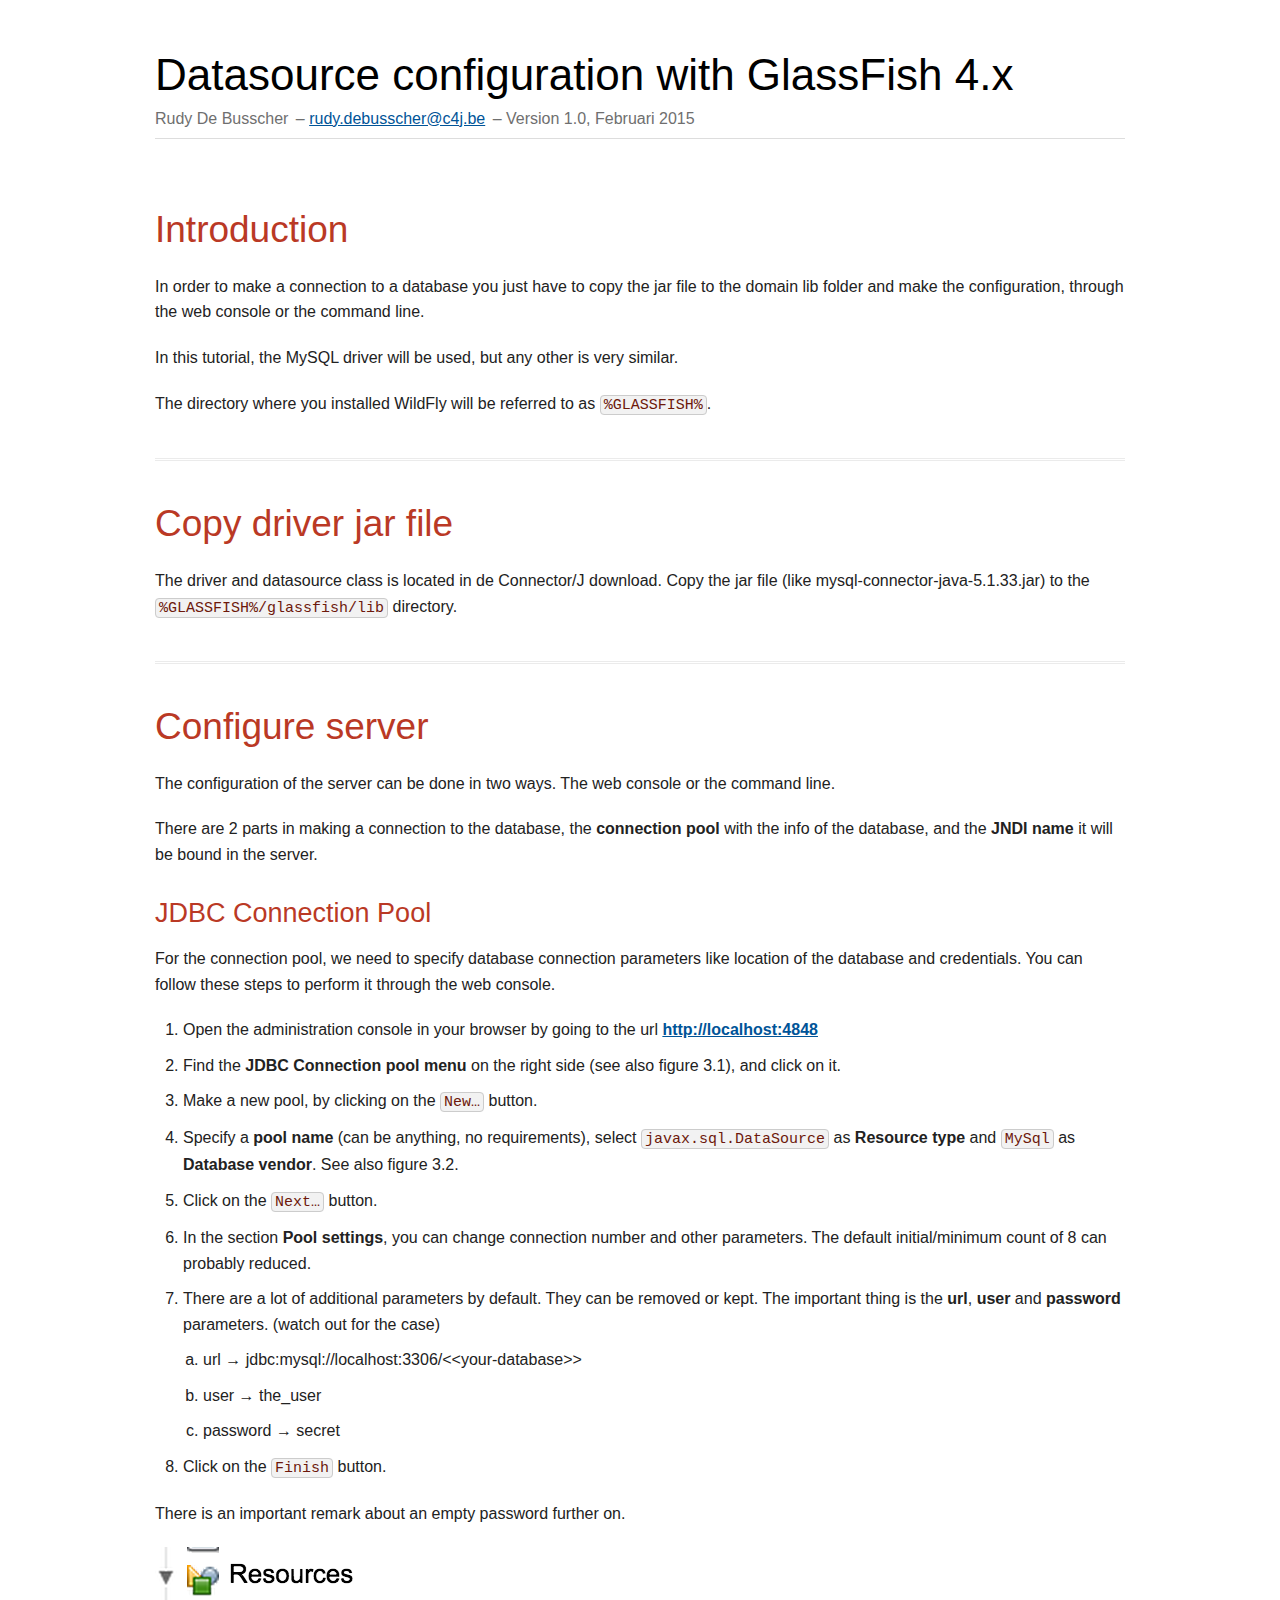
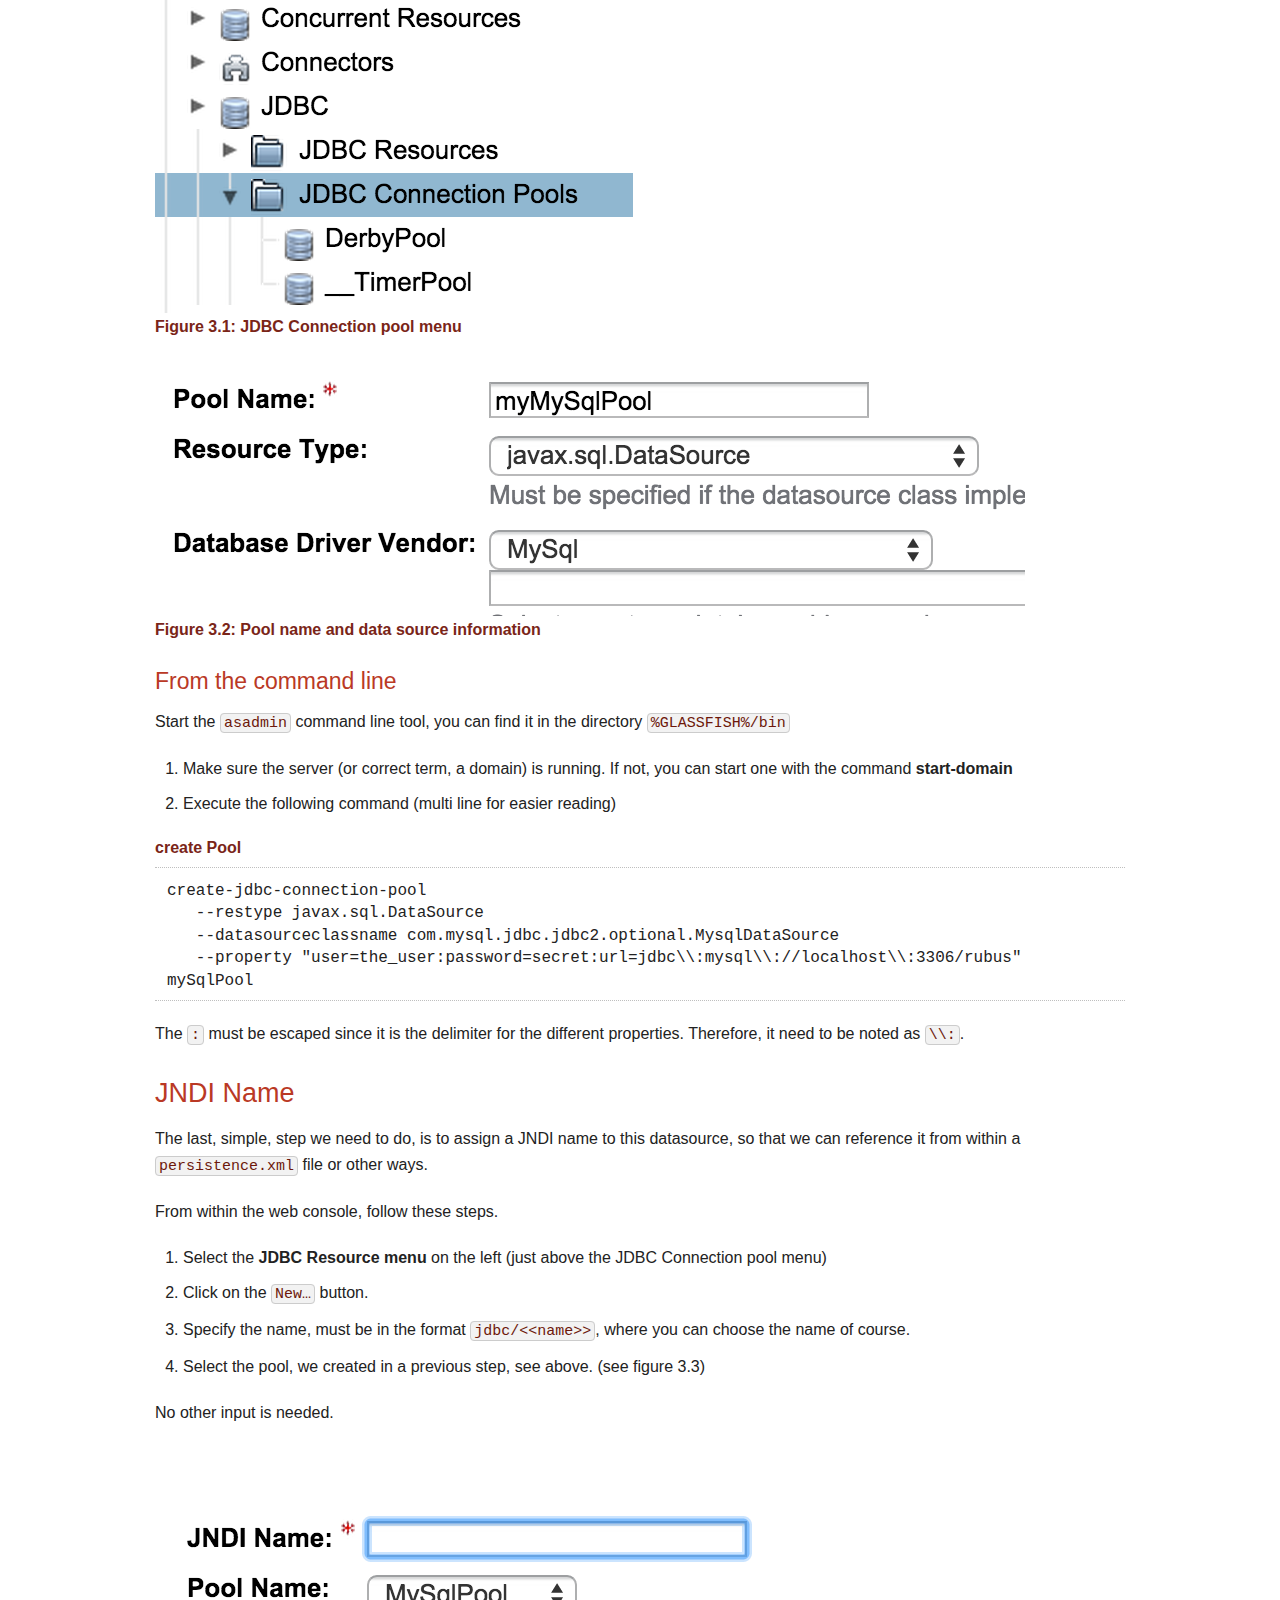
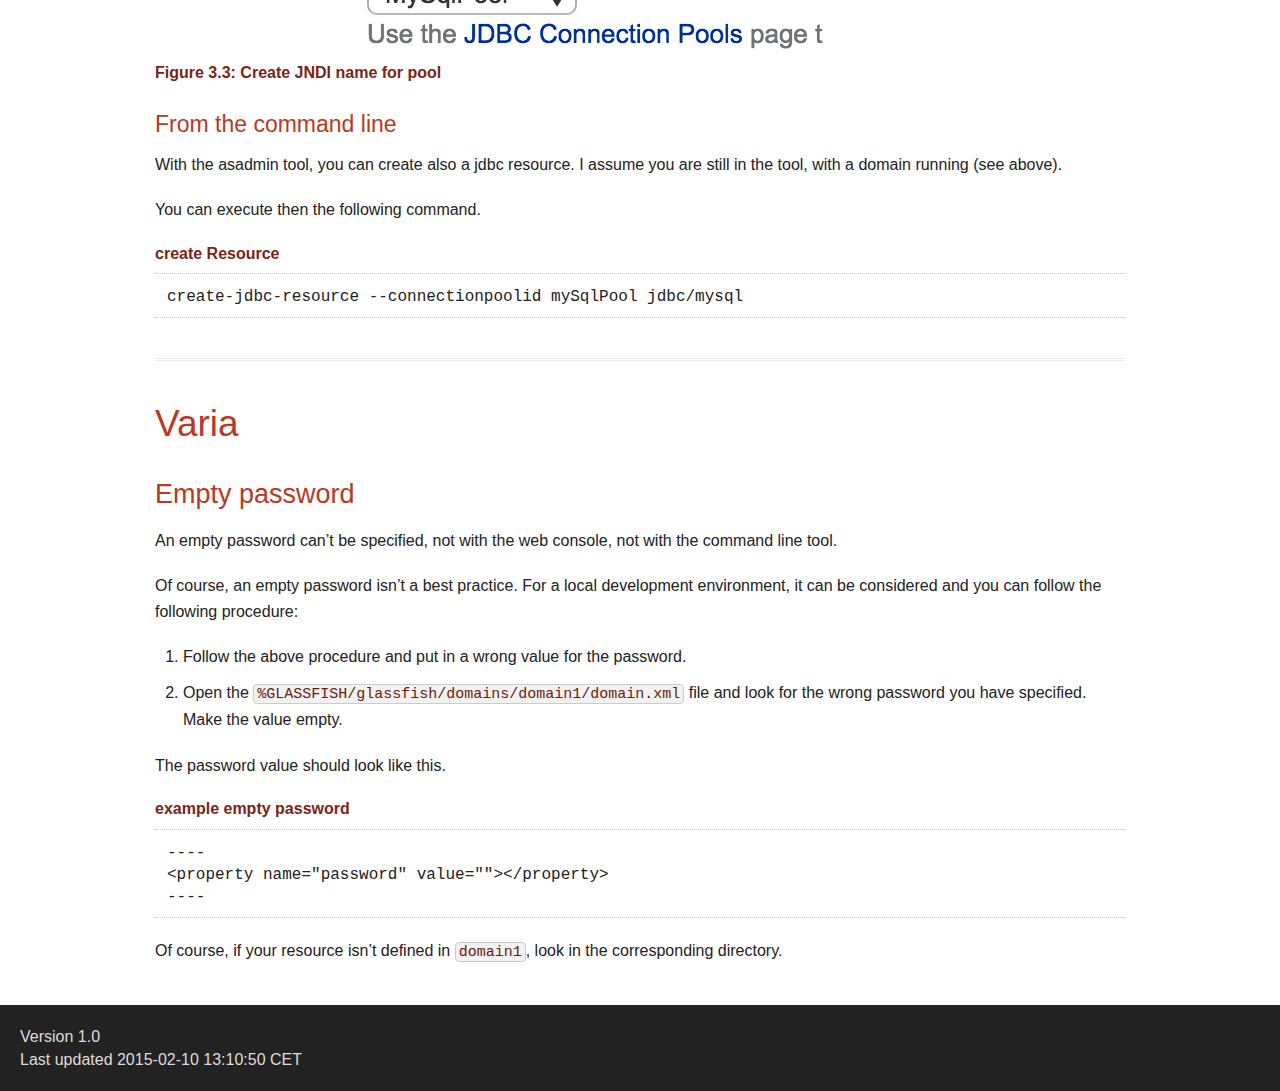
<file: tutorials/glassfishDatasource/glassFishDatasource.html>
<!DOCTYPE html>
<html lang="en">
<head>
<meta http-equiv="Content-Type" content="text/html; charset=UTF-8">
<meta name="generator" content="Asciidoctor 0.1.4">
<meta name="viewport" content="width=device-width, initial-scale=1.0">
<title>Datasource configuration with GlassFish 4.x</title>
<style>
/* Asciidoctor default stylesheet | MIT License | http://asciidoctor.org */
article, aside, details, figcaption, figure, footer, header, hgroup, main, nav, section, summary { display: block; }
audio, canvas, video { display: inline-block; }
audio:not([controls]) { display: none; height: 0; }
[hidden] { display: none; }
html { background: #fff; color: #000; font-family: sans-serif; -ms-text-size-adjust: 100%; -webkit-text-size-adjust: 100%; }
body { margin: 0; }
a:focus { outline: thin dotted; }
a:active, a:hover { outline: 0; }
h1 { font-size: 2em; margin: 0.67em 0; }
abbr[title] { border-bottom: 1px dotted; }
b, strong { font-weight: bold; }
dfn { font-style: italic; }
hr { -moz-box-sizing: content-box; box-sizing: content-box; height: 0; }
mark { background: #ff0; color: #000; }
code, kbd, pre, samp { font-family: monospace, serif; font-size: 1em; }
pre { white-space: pre-wrap; }
q { quotes: "\201C" "\201D" "\2018" "\2019"; }
small { font-size: 80%; }
sub, sup { font-size: 75%; line-height: 0; position: relative; vertical-align: baseline; }
sup { top: -0.5em; }
sub { bottom: -0.25em; }
img { border: 0; }
svg:not(:root) { overflow: hidden; }
figure { margin: 0; }
fieldset { border: 1px solid #c0c0c0; margin: 0 2px; padding: 0.35em 0.625em 0.75em; }
legend { border: 0; padding: 0; }
button, input, select, textarea { font-family: inherit; font-size: 100%; margin: 0; }
button, input { line-height: normal; }
button, select { text-transform: none; }
button, html input[type="button"], input[type="reset"], input[type="submit"] { -webkit-appearance: button; cursor: pointer; }
button[disabled], html input[disabled] { cursor: default; }
input[type="checkbox"], input[type="radio"] { box-sizing: border-box; padding: 0; }
input[type="search"] { -webkit-appearance: textfield; -moz-box-sizing: content-box; -webkit-box-sizing: content-box; box-sizing: content-box; }
input[type="search"]::-webkit-search-cancel-button, input[type="search"]::-webkit-search-decoration { -webkit-appearance: none; }
button::-moz-focus-inner, input::-moz-focus-inner { border: 0; padding: 0; }
textarea { overflow: auto; vertical-align: top; }
table { border-collapse: collapse; border-spacing: 0; }
*, *:before, *:after { -moz-box-sizing: border-box; -webkit-box-sizing: border-box; box-sizing: border-box; }
html, body { font-size: 100%; }
body { background: white; color: #222222; padding: 0; margin: 0; font-family: "Helvetica Neue", "Helvetica", Helvetica, Arial, sans-serif; font-weight: normal; font-style: normal; line-height: 1; position: relative; cursor: auto; }
a:hover { cursor: pointer; }
a:focus { outline: none; }
img, object, embed { max-width: 100%; height: auto; }
object, embed { height: 100%; }
img { -ms-interpolation-mode: bicubic; }
#map_canvas img, #map_canvas embed, #map_canvas object, .map_canvas img, .map_canvas embed, .map_canvas object { max-width: none !important; }
.left { float: left !important; }
.right { float: right !important; }
.text-left { text-align: left !important; }
.text-right { text-align: right !important; }
.text-center { text-align: center !important; }
.text-justify { text-align: justify !important; }
.hide { display: none; }
.antialiased, body { -webkit-font-smoothing: antialiased; }
img { display: inline-block; vertical-align: middle; }
textarea { height: auto; min-height: 50px; }
select { width: 100%; }
p.lead, .paragraph.lead > p, #preamble > .sectionbody > .paragraph:first-of-type p { font-size: 1.21875em; line-height: 1.6; }
.subheader, #content #toctitle, .admonitionblock td.content > .title, .exampleblock > .title, .imageblock > .title, .videoblock > .title, .listingblock > .title, .literalblock > .title, .openblock > .title, .paragraph > .title, .quoteblock > .title, .sidebarblock > .title, .tableblock > .title, .verseblock > .title, .dlist > .title, .olist > .title, .ulist > .title, .qlist > .title, .hdlist > .title, .tableblock > caption { line-height: 1.4; color: #7a2518; font-weight: 300; margin-top: 0.2em; margin-bottom: 0.5em; }
div, dl, dt, dd, ul, ol, li, h1, h2, h3, #toctitle, .sidebarblock > .content > .title, h4, h5, h6, pre, form, p, blockquote, th, td { margin: 0; padding: 0; direction: ltr; }
a { color: #005498; text-decoration: underline; line-height: inherit; }
a:hover, a:focus { color: #00467f; }
a img { border: none; }
p { font-family: inherit; font-weight: normal; font-size: 1em; line-height: 1.6; margin-bottom: 1.25em; text-rendering: optimizeLegibility; }
p aside { font-size: 0.875em; line-height: 1.35; font-style: italic; }
h1, h2, h3, #toctitle, .sidebarblock > .content > .title, h4, h5, h6 { font-family: Georgia, "URW Bookman L", Helvetica, Arial, sans-serif; font-weight: normal; font-style: normal; color: #ba3925; text-rendering: optimizeLegibility; margin-top: 1em; margin-bottom: 0.5em; line-height: 1.2125em; }
h1 small, h2 small, h3 small, #toctitle small, .sidebarblock > .content > .title small, h4 small, h5 small, h6 small { font-size: 60%; color: #e99b8f; line-height: 0; }
h1 { font-size: 2.125em; }
h2 { font-size: 1.6875em; }
h3, #toctitle, .sidebarblock > .content > .title { font-size: 1.375em; }
h4 { font-size: 1.125em; }
h5 { font-size: 1.125em; }
h6 { font-size: 1em; }
hr { border: solid #dddddd; border-width: 1px 0 0; clear: both; margin: 1.25em 0 1.1875em; height: 0; }
em, i { font-style: italic; line-height: inherit; }
strong, b { font-weight: bold; line-height: inherit; }
small { font-size: 60%; line-height: inherit; }
code { font-family: Consolas, "Liberation Mono", Courier, monospace; font-weight: normal; color: #6d180b; }
ul, ol, dl { font-size: 1em; line-height: 1.6; margin-bottom: 1.25em; list-style-position: outside; font-family: inherit; }
ul, ol { margin-left: 1.5em; }
ul li ul, ul li ol { margin-left: 1.25em; margin-bottom: 0; font-size: 1em; }
ul.square li ul, ul.circle li ul, ul.disc li ul { list-style: inherit; }
ul.square { list-style-type: square; }
ul.circle { list-style-type: circle; }
ul.disc { list-style-type: disc; }
ul.no-bullet { list-style: none; }
ol li ul, ol li ol { margin-left: 1.25em; margin-bottom: 0; }
dl dt { margin-bottom: 0.3125em; font-weight: bold; }
dl dd { margin-bottom: 1.25em; }
abbr, acronym { text-transform: uppercase; font-size: 90%; color: #222222; border-bottom: 1px dotted #dddddd; cursor: help; }
abbr { text-transform: none; }
blockquote { margin: 0 0 1.25em; padding: 0.5625em 1.25em 0 1.1875em; border-left: 1px solid #dddddd; }
blockquote cite { display: block; font-size: inherit; color: #555555; }
blockquote cite:before { content: "\2014 \0020"; }
blockquote cite a, blockquote cite a:visited { color: #555555; }
blockquote, blockquote p { line-height: 1.6; color: #6f6f6f; }
.vcard { display: inline-block; margin: 0 0 1.25em 0; border: 1px solid #dddddd; padding: 0.625em 0.75em; }
.vcard li { margin: 0; display: block; }
.vcard .fn { font-weight: bold; font-size: 0.9375em; }
.vevent .summary { font-weight: bold; }
.vevent abbr { cursor: auto; text-decoration: none; font-weight: bold; border: none; padding: 0 0.0625em; }
@media only screen and (min-width: 768px) { h1, h2, h3, #toctitle, .sidebarblock > .content > .title, h4, h5, h6 { line-height: 1.4; }
  h1 { font-size: 2.75em; }
  h2 { font-size: 2.3125em; }
  h3, #toctitle, .sidebarblock > .content > .title { font-size: 1.6875em; }
  h4 { font-size: 1.4375em; } }
.print-only { display: none !important; }
@media print { * { background: transparent !important; color: #000 !important; box-shadow: none !important; text-shadow: none !important; }
  a, a:visited { text-decoration: underline; }
  a[href]:after { content: " (" attr(href) ")"; }
  abbr[title]:after { content: " (" attr(title) ")"; }
  .ir a:after, a[href^="javascript:"]:after, a[href^="#"]:after { content: ""; }
  pre, blockquote { border: 1px solid #999; page-break-inside: avoid; }
  thead { display: table-header-group; }
  tr, img { page-break-inside: avoid; }
  img { max-width: 100% !important; }
  @page { margin: 0.5cm; }
  p, h2, h3, #toctitle, .sidebarblock > .content > .title { orphans: 3; widows: 3; }
  h2, h3, #toctitle, .sidebarblock > .content > .title { page-break-after: avoid; }
  .hide-on-print { display: none !important; }
  .print-only { display: block !important; }
  .hide-for-print { display: none !important; }
  .show-for-print { display: inherit !important; } }
table { background: white; margin-bottom: 1.25em; border: solid 1px #dddddd; }
table thead, table tfoot { background: whitesmoke; font-weight: bold; }
table thead tr th, table thead tr td, table tfoot tr th, table tfoot tr td { padding: 0.5em 0.625em 0.625em; font-size: inherit; color: #222222; text-align: left; }
table tr th, table tr td { padding: 0.5625em 0.625em; font-size: inherit; color: #222222; }
table tr.even, table tr.alt, table tr:nth-of-type(even) { background: #f9f9f9; }
table thead tr th, table tfoot tr th, table tbody tr td, table tr td, table tfoot tr td { display: table-cell; line-height: 1.6; }
.clearfix:before, .clearfix:after, .float-group:before, .float-group:after { content: " "; display: table; }
.clearfix:after, .float-group:after { clear: both; }
*:not(pre) > code { font-size: 0.9375em; padding: 1px 3px 0; white-space: nowrap; background-color: #f2f2f2; border: 1px solid #cccccc; -webkit-border-radius: 4px; border-radius: 4px; text-shadow: none; }
pre, pre > code { line-height: 1.4; color: inherit; font-family: Consolas, "Liberation Mono", Courier, monospace; font-weight: normal; }
kbd.keyseq { color: #555555; }
kbd:not(.keyseq) { display: inline-block; color: #222222; font-size: 0.75em; line-height: 1.4; background-color: #F7F7F7; border: 1px solid #ccc; -webkit-border-radius: 3px; border-radius: 3px; -webkit-box-shadow: 0 1px 0 rgba(0, 0, 0, 0.2), 0 0 0 2px white inset; box-shadow: 0 1px 0 rgba(0, 0, 0, 0.2), 0 0 0 2px white inset; margin: -0.15em 0.15em 0 0.15em; padding: 0.2em 0.6em 0.2em 0.5em; vertical-align: middle; white-space: nowrap; }
kbd kbd:first-child { margin-left: 0; }
kbd kbd:last-child { margin-right: 0; }
.menuseq, .menu { color: #090909; }
p a > code:hover { color: #561309; }
#header, #content, #footnotes, #footer { width: 100%; margin-left: auto; margin-right: auto; margin-top: 0; margin-bottom: 0; max-width: 62.5em; *zoom: 1; position: relative; padding-left: 0.9375em; padding-right: 0.9375em; }
#header:before, #header:after, #content:before, #content:after, #footnotes:before, #footnotes:after, #footer:before, #footer:after { content: " "; display: table; }
#header:after, #content:after, #footnotes:after, #footer:after { clear: both; }
#header { margin-bottom: 2.5em; }
#header > h1 { color: black; font-weight: normal; border-bottom: 1px solid #dddddd; margin-bottom: -28px; padding-bottom: 32px; }
#header span { color: #6f6f6f; }
#header #revnumber { text-transform: capitalize; }
#header br { display: none; }
#header br + span { padding-left: 3px; }
#header br + span:before { content: "\2013 \0020"; }
#header br + span.author { padding-left: 0; }
#header br + span.author:before { content: ", "; }
#toc { border-bottom: 3px double #ebebeb; padding-bottom: 1.25em; }
#toc > ul { margin-left: 0.25em; }
#toc ul.sectlevel0 > li > a { font-style: italic; }
#toc ul.sectlevel0 ul.sectlevel1 { margin-left: 0; margin-top: 0.5em; margin-bottom: 0.5em; }
#toc ul { list-style-type: none; }
#toctitle { color: #7a2518; }
@media only screen and (min-width: 1280px) { body.toc2 { padding-left: 20em; }
  #toc.toc2 { position: fixed; width: 20em; left: 0; top: 0; border-right: 1px solid #ebebeb; border-bottom: 0; z-index: 1000; padding: 1em; height: 100%; overflow: auto; }
  #toc.toc2 #toctitle { margin-top: 0; }
  #toc.toc2 > ul { font-size: .95em; }
  #toc.toc2 ul ul { margin-left: 0; padding-left: 1.25em; }
  #toc.toc2 ul.sectlevel0 ul.sectlevel1 { padding-left: 0; margin-top: 0.5em; margin-bottom: 0.5em; }
  body.toc2.toc-right { padding-left: 0; padding-right: 20em; }
  body.toc2.toc-right #toc.toc2 { border-right: 0; border-left: 1px solid #ebebeb; left: auto; right: 0; } }
#content #toc { border-style: solid; border-width: 1px; border-color: #d9d9d9; margin-bottom: 1.25em; padding: 1.25em; background: #f2f2f2; border-width: 0; -webkit-border-radius: 4px; border-radius: 4px; }
#content #toc > :first-child { margin-top: 0; }
#content #toc > :last-child { margin-bottom: 0; }
#content #toc a { text-decoration: none; }
#content #toctitle { font-weight: bold; font-family: "Helvetica Neue", "Helvetica", Helvetica, Arial, sans-serif; font-size: 1em; padding-left: 0.125em; }
#footer { max-width: 100%; background-color: #222222; padding: 1.25em; }
#footer-text { color: #dddddd; line-height: 1.44; }
.sect1 { padding-bottom: 1.25em; }
.sect1 + .sect1 { border-top: 3px double #ebebeb; }
#content h1 > a.anchor, h2 > a.anchor, h3 > a.anchor, #toctitle > a.anchor, .sidebarblock > .content > .title > a.anchor, h4 > a.anchor, h5 > a.anchor, h6 > a.anchor { position: absolute; width: 1em; margin-left: -1em; display: block; text-decoration: none; visibility: hidden; text-align: center; font-weight: normal; }
#content h1 > a.anchor:before, h2 > a.anchor:before, h3 > a.anchor:before, #toctitle > a.anchor:before, .sidebarblock > .content > .title > a.anchor:before, h4 > a.anchor:before, h5 > a.anchor:before, h6 > a.anchor:before { content: '\00A7'; font-size: .85em; vertical-align: text-top; display: block; margin-top: 0.05em; }
#content h1:hover > a.anchor, #content h1 > a.anchor:hover, h2:hover > a.anchor, h2 > a.anchor:hover, h3:hover > a.anchor, #toctitle:hover > a.anchor, .sidebarblock > .content > .title:hover > a.anchor, h3 > a.anchor:hover, #toctitle > a.anchor:hover, .sidebarblock > .content > .title > a.anchor:hover, h4:hover > a.anchor, h4 > a.anchor:hover, h5:hover > a.anchor, h5 > a.anchor:hover, h6:hover > a.anchor, h6 > a.anchor:hover { visibility: visible; }
#content h1 > a.link, h2 > a.link, h3 > a.link, #toctitle > a.link, .sidebarblock > .content > .title > a.link, h4 > a.link, h5 > a.link, h6 > a.link { color: #ba3925; text-decoration: none; }
#content h1 > a.link:hover, h2 > a.link:hover, h3 > a.link:hover, #toctitle > a.link:hover, .sidebarblock > .content > .title > a.link:hover, h4 > a.link:hover, h5 > a.link:hover, h6 > a.link:hover { color: #a53221; }
.imageblock, .literalblock, .listingblock, .verseblock, .videoblock { margin-bottom: 1.25em; }
.admonitionblock td.content > .title, .exampleblock > .title, .imageblock > .title, .videoblock > .title, .listingblock > .title, .literalblock > .title, .openblock > .title, .paragraph > .title, .quoteblock > .title, .sidebarblock > .title, .tableblock > .title, .verseblock > .title, .dlist > .title, .olist > .title, .ulist > .title, .qlist > .title, .hdlist > .title { text-align: left; font-weight: bold; }
.tableblock > caption { text-align: left; font-weight: bold; white-space: nowrap; overflow: visible; max-width: 0; }
table.tableblock #preamble > .sectionbody > .paragraph:first-of-type p { font-size: inherit; }
.admonitionblock > table { border: 0; background: none; width: 100%; }
.admonitionblock > table td.icon { text-align: center; width: 80px; }
.admonitionblock > table td.icon img { max-width: none; }
.admonitionblock > table td.icon .title { font-weight: bold; text-transform: uppercase; }
.admonitionblock > table td.content { padding-left: 1.125em; padding-right: 1.25em; border-left: 1px solid #dddddd; color: #6f6f6f; }
.admonitionblock > table td.content > :last-child > :last-child { margin-bottom: 0; }
.exampleblock > .content { border-style: solid; border-width: 1px; border-color: #e6e6e6; margin-bottom: 1.25em; padding: 1.25em; background: white; -webkit-border-radius: 4px; border-radius: 4px; }
.exampleblock > .content > :first-child { margin-top: 0; }
.exampleblock > .content > :last-child { margin-bottom: 0; }
.exampleblock > .content h1, .exampleblock > .content h2, .exampleblock > .content h3, .exampleblock > .content #toctitle, .sidebarblock.exampleblock > .content > .title, .exampleblock > .content h4, .exampleblock > .content h5, .exampleblock > .content h6, .exampleblock > .content p { color: #333333; }
.exampleblock > .content h1, .exampleblock > .content h2, .exampleblock > .content h3, .exampleblock > .content #toctitle, .sidebarblock.exampleblock > .content > .title, .exampleblock > .content h4, .exampleblock > .content h5, .exampleblock > .content h6 { line-height: 1; margin-bottom: 0.625em; }
.exampleblock > .content h1.subheader, .exampleblock > .content h2.subheader, .exampleblock > .content h3.subheader, .exampleblock > .content .subheader#toctitle, .sidebarblock.exampleblock > .content > .subheader.title, .exampleblock > .content h4.subheader, .exampleblock > .content h5.subheader, .exampleblock > .content h6.subheader { line-height: 1.4; }
.exampleblock.result > .content { -webkit-box-shadow: 0 1px 8px #d9d9d9; box-shadow: 0 1px 8px #d9d9d9; }
.sidebarblock { border-style: solid; border-width: 1px; border-color: #d9d9d9; margin-bottom: 1.25em; padding: 1.25em; background: #f2f2f2; -webkit-border-radius: 4px; border-radius: 4px; }
.sidebarblock > :first-child { margin-top: 0; }
.sidebarblock > :last-child { margin-bottom: 0; }
.sidebarblock h1, .sidebarblock h2, .sidebarblock h3, .sidebarblock #toctitle, .sidebarblock > .content > .title, .sidebarblock h4, .sidebarblock h5, .sidebarblock h6, .sidebarblock p { color: #333333; }
.sidebarblock h1, .sidebarblock h2, .sidebarblock h3, .sidebarblock #toctitle, .sidebarblock > .content > .title, .sidebarblock h4, .sidebarblock h5, .sidebarblock h6 { line-height: 1; margin-bottom: 0.625em; }
.sidebarblock h1.subheader, .sidebarblock h2.subheader, .sidebarblock h3.subheader, .sidebarblock .subheader#toctitle, .sidebarblock > .content > .subheader.title, .sidebarblock h4.subheader, .sidebarblock h5.subheader, .sidebarblock h6.subheader { line-height: 1.4; }
.sidebarblock > .content > .title { color: #7a2518; margin-top: 0; line-height: 1.6; }
.exampleblock > .content > :last-child > :last-child, .exampleblock > .content .olist > ol > li:last-child > :last-child, .exampleblock > .content .ulist > ul > li:last-child > :last-child, .exampleblock > .content .qlist > ol > li:last-child > :last-child, .sidebarblock > .content > :last-child > :last-child, .sidebarblock > .content .olist > ol > li:last-child > :last-child, .sidebarblock > .content .ulist > ul > li:last-child > :last-child, .sidebarblock > .content .qlist > ol > li:last-child > :last-child { margin-bottom: 0; }
.literalblock > .content pre, .listingblock > .content pre { background: none; border-width: 1px 0; border-style: dotted; border-color: #bfbfbf; -webkit-border-radius: 4px; border-radius: 4px; padding: 0.75em 0.75em 0.5em 0.75em; word-wrap: break-word; }
.literalblock > .content pre.nowrap, .listingblock > .content pre.nowrap { overflow-x: auto; white-space: pre; word-wrap: normal; }
.literalblock > .content pre > code, .listingblock > .content pre > code { display: block; }
@media only screen { .literalblock > .content pre, .listingblock > .content pre { font-size: 0.8em; } }
@media only screen and (min-width: 768px) { .literalblock > .content pre, .listingblock > .content pre { font-size: 0.9em; } }
@media only screen and (min-width: 1280px) { .literalblock > .content pre, .listingblock > .content pre { font-size: 1em; } }
.listingblock > .content { position: relative; }
.listingblock:hover code[class*=" language-"]:before { text-transform: uppercase; font-size: 0.9em; color: #999; position: absolute; top: 0.375em; right: 0.375em; }
.listingblock:hover code.asciidoc:before { content: "asciidoc"; }
.listingblock:hover code.clojure:before { content: "clojure"; }
.listingblock:hover code.css:before { content: "css"; }
.listingblock:hover code.groovy:before { content: "groovy"; }
.listingblock:hover code.html:before { content: "html"; }
.listingblock:hover code.java:before { content: "java"; }
.listingblock:hover code.javascript:before { content: "javascript"; }
.listingblock:hover code.python:before { content: "python"; }
.listingblock:hover code.ruby:before { content: "ruby"; }
.listingblock:hover code.scss:before { content: "scss"; }
.listingblock:hover code.xml:before { content: "xml"; }
.listingblock:hover code.yaml:before { content: "yaml"; }
.listingblock.terminal pre .command:before { content: attr(data-prompt); padding-right: 0.5em; color: #999; }
.listingblock.terminal pre .command:not([data-prompt]):before { content: '$'; }
table.pyhltable { border: 0; margin-bottom: 0; }
table.pyhltable td { vertical-align: top; padding-top: 0; padding-bottom: 0; }
table.pyhltable td.code { padding-left: .75em; padding-right: 0; }
.highlight.pygments .lineno, table.pyhltable td:not(.code) { color: #999; padding-left: 0; padding-right: .5em; border-right: 1px solid #dddddd; }
.highlight.pygments .lineno { display: inline-block; margin-right: .25em; }
table.pyhltable .linenodiv { background-color: transparent !important; padding-right: 0 !important; }
.quoteblock { margin: 0 0 1.25em; padding: 0.5625em 1.25em 0 1.1875em; border-left: 1px solid #dddddd; }
.quoteblock blockquote { margin: 0 0 1.25em 0; padding: 0 0 0.5625em 0; border: 0; }
.quoteblock blockquote > .paragraph:last-child p { margin-bottom: 0; }
.quoteblock .attribution { margin-top: -.25em; padding-bottom: 0.5625em; font-size: inherit; color: #555555; }
.quoteblock .attribution br { display: none; }
.quoteblock .attribution cite { display: block; margin-bottom: 0.625em; }
table thead th, table tfoot th { font-weight: bold; }
table.tableblock.grid-all { border-collapse: separate; border-spacing: 1px; -webkit-border-radius: 4px; border-radius: 4px; border-top: 1px solid #dddddd; border-bottom: 1px solid #dddddd; }
table.tableblock.frame-topbot, table.tableblock.frame-none { border-left: 0; border-right: 0; }
table.tableblock.frame-sides, table.tableblock.frame-none { border-top: 0; border-bottom: 0; }
table.tableblock td .paragraph:last-child p, table.tableblock td > p:last-child { margin-bottom: 0; }
th.tableblock.halign-left, td.tableblock.halign-left { text-align: left; }
th.tableblock.halign-right, td.tableblock.halign-right { text-align: right; }
th.tableblock.halign-center, td.tableblock.halign-center { text-align: center; }
th.tableblock.valign-top, td.tableblock.valign-top { vertical-align: top; }
th.tableblock.valign-bottom, td.tableblock.valign-bottom { vertical-align: bottom; }
th.tableblock.valign-middle, td.tableblock.valign-middle { vertical-align: middle; }
p.tableblock.header { color: #222222; font-weight: bold; }
td > div.verse { white-space: pre; }
ol { margin-left: 1.75em; }
ul li ol { margin-left: 1.5em; }
dl dd { margin-left: 1.125em; }
dl dd:last-child, dl dd:last-child > :last-child { margin-bottom: 0; }
ol > li p, ul > li p, ul dd, ol dd, .olist .olist, .ulist .ulist, .ulist .olist, .olist .ulist { margin-bottom: 0.625em; }
ul.unstyled, ol.unnumbered, ul.checklist, ul.none { list-style-type: none; }
ul.unstyled, ol.unnumbered, ul.checklist { margin-left: 0.625em; }
ul.checklist li > p:first-child > i[class^="icon-check"]:first-child, ul.checklist li > p:first-child > input[type="checkbox"]:first-child { margin-right: 0.25em; }
ul.checklist li > p:first-child > input[type="checkbox"]:first-child { position: relative; top: 1px; }
ul.inline { margin: 0 auto 0.625em auto; margin-left: -1.375em; margin-right: 0; padding: 0; list-style: none; overflow: hidden; }
ul.inline > li { list-style: none; float: left; margin-left: 1.375em; display: block; }
ul.inline > li > * { display: block; }
.unstyled dl dt { font-weight: normal; font-style: normal; }
ol.arabic { list-style-type: decimal; }
ol.decimal { list-style-type: decimal-leading-zero; }
ol.loweralpha { list-style-type: lower-alpha; }
ol.upperalpha { list-style-type: upper-alpha; }
ol.lowerroman { list-style-type: lower-roman; }
ol.upperroman { list-style-type: upper-roman; }
ol.lowergreek { list-style-type: lower-greek; }
.hdlist > table, .colist > table { border: 0; background: none; }
.hdlist > table > tbody > tr, .colist > table > tbody > tr { background: none; }
td.hdlist1 { padding-right: .8em; font-weight: bold; }
td.hdlist1, td.hdlist2 { vertical-align: top; }
.literalblock + .colist, .listingblock + .colist { margin-top: -0.5em; }
.colist > table tr > td:first-of-type { padding: 0 .8em; line-height: 1; }
.colist > table tr > td:last-of-type { padding: 0.25em 0; }
.qanda > ol > li > p > em:only-child { color: #00467f; }
.thumb, .th { line-height: 0; display: inline-block; border: solid 4px white; -webkit-box-shadow: 0 0 0 1px #dddddd; box-shadow: 0 0 0 1px #dddddd; }
.imageblock.left, .imageblock[style*="float: left"] { margin: 0.25em 0.625em 1.25em 0; }
.imageblock.right, .imageblock[style*="float: right"] { margin: 0.25em 0 1.25em 0.625em; }
.imageblock > .title { margin-bottom: 0; }
.imageblock.thumb, .imageblock.th { border-width: 6px; }
.imageblock.thumb > .title, .imageblock.th > .title { padding: 0 0.125em; }
.image.left, .image.right { margin-top: 0.25em; margin-bottom: 0.25em; display: inline-block; line-height: 0; }
.image.left { margin-right: 0.625em; }
.image.right { margin-left: 0.625em; }
a.image { text-decoration: none; }
span.footnote, span.footnoteref { vertical-align: super; font-size: 0.875em; }
span.footnote a, span.footnoteref a { text-decoration: none; }
#footnotes { padding-top: 0.75em; padding-bottom: 0.75em; margin-bottom: 0.625em; }
#footnotes hr { width: 20%; min-width: 6.25em; margin: -.25em 0 .75em 0; border-width: 1px 0 0 0; }
#footnotes .footnote { padding: 0 0.375em; line-height: 1.3; font-size: 0.875em; margin-left: 1.2em; text-indent: -1.2em; margin-bottom: .2em; }
#footnotes .footnote a:first-of-type { font-weight: bold; text-decoration: none; }
#footnotes .footnote:last-of-type { margin-bottom: 0; }
#content #footnotes { margin-top: -0.625em; margin-bottom: 0; padding: 0.75em 0; }
.gist .file-data > table { border: none; background: #fff; width: 100%; margin-bottom: 0; }
.gist .file-data > table td.line-data { width: 99%; }
div.unbreakable { page-break-inside: avoid; }
.big { font-size: larger; }
.small { font-size: smaller; }
.underline { text-decoration: underline; }
.overline { text-decoration: overline; }
.line-through { text-decoration: line-through; }
.aqua { color: #00bfbf; }
.aqua-background { background-color: #00fafa; }
.black { color: black; }
.black-background { background-color: black; }
.blue { color: #0000bf; }
.blue-background { background-color: #0000fa; }
.fuchsia { color: #bf00bf; }
.fuchsia-background { background-color: #fa00fa; }
.gray { color: #606060; }
.gray-background { background-color: #7d7d7d; }
.green { color: #006000; }
.green-background { background-color: #007d00; }
.lime { color: #00bf00; }
.lime-background { background-color: #00fa00; }
.maroon { color: #600000; }
.maroon-background { background-color: #7d0000; }
.navy { color: #000060; }
.navy-background { background-color: #00007d; }
.olive { color: #606000; }
.olive-background { background-color: #7d7d00; }
.purple { color: #600060; }
.purple-background { background-color: #7d007d; }
.red { color: #bf0000; }
.red-background { background-color: #fa0000; }
.silver { color: #909090; }
.silver-background { background-color: #bcbcbc; }
.teal { color: #006060; }
.teal-background { background-color: #007d7d; }
.white { color: #bfbfbf; }
.white-background { background-color: #fafafa; }
.yellow { color: #bfbf00; }
.yellow-background { background-color: #fafa00; }
span.icon > [class^="icon-"], span.icon > [class*=" icon-"] { cursor: default; }
.admonitionblock td.icon [class^="icon-"]:before { font-size: 2.5em; text-shadow: 1px 1px 2px rgba(0, 0, 0, 0.5); cursor: default; }
.admonitionblock td.icon .icon-note:before { content: "\f05a"; color: #005498; color: #003f72; }
.admonitionblock td.icon .icon-tip:before { content: "\f0eb"; text-shadow: 1px 1px 2px rgba(155, 155, 0, 0.8); color: #111; }
.admonitionblock td.icon .icon-warning:before { content: "\f071"; color: #bf6900; }
.admonitionblock td.icon .icon-caution:before { content: "\f06d"; color: #bf3400; }
.admonitionblock td.icon .icon-important:before { content: "\f06a"; color: #bf0000; }
.conum { display: inline-block; color: white !important; background-color: #222222; -webkit-border-radius: 100px; border-radius: 100px; text-align: center; width: 20px; height: 20px; font-size: 12px; font-weight: bold; line-height: 20px; font-family: Arial, sans-serif; font-style: normal; position: relative; top: -2px; letter-spacing: -1px; }
.conum * { color: white !important; }
.conum + b { display: none; }
.conum:after { content: attr(data-value); }
.conum:not([data-value]):empty { display: none; }
.literalblock > .content > pre, .listingblock > .content > pre { -webkit-border-radius: 0; border-radius: 0; }

</style>
<style>
/* Foundation stylesheet for CodeRay (to match GitHub theme) | MIT License | http://foundation.zurb.com */
table.CodeRay { border-collapse: collapse; padding: 2px; margin-bottom: 0; border: 0; background: transparent; }
table.CodeRay td { padding: 0 .5em; vertical-align: top; }
table.CodeRay td.line-numbers { text-align: right; color: #999; border-right: 1px solid #e5e5e5; padding-left: 0; }
span.line-numbers { border-right: 1px solid #E5E5E5; color: #999; display: inline-block; margin-right: 0.5em; padding-right: 0.5em; }
.CodeRay td.line-numbers strong, .CodeRay span.line-numbers strong { font-weight: normal; }
.CodeRay .debug { color: white !important; background: blue !important; }
.CodeRay .annotation { color: #007; }
.CodeRay .attribute-name { color: #f08; }
.CodeRay .attribute-value { color: #700; }
.CodeRay .binary { color: #509; }
.CodeRay .comment  { color: #999; font-style: italic; }
.CodeRay .char { color: #04D; }
.CodeRay .char .content { color: #04D; }
.CodeRay .char .delimiter { color: #039; }
.CodeRay .class { color: #458; }
.CodeRay .complex { color: #A08; }
.CodeRay .constant { color: teal; }
.CodeRay .color { color: #0A0; }
.CodeRay .class-variable { color: #369; }
.CodeRay .decorator { color: #B0B; }
.CodeRay .definition { color: #099; }
.CodeRay .directive { color: #088; }
.CodeRay .delimiter { color: black; }
.CodeRay .doc { color: #970; }
.CodeRay .doctype { color: #34b; }
.CodeRay .doc-string { color: #D42; }
.CodeRay .escape  { color: #666; }
.CodeRay .entity { color: #800; }
.CodeRay .error { color: #808; }
.CodeRay .exception { color: #C00; }
.CodeRay .filename { color: #099; }
.CodeRay .function { color: #900; }
.CodeRay .global-variable { color: teal; }
.CodeRay .hex { color: #058; }
.CodeRay .integer  { color: #099; }
.CodeRay .include { color: #B44; }
.CodeRay .inline { color: black; }
.CodeRay .inline .inline { background: #ccc; }
.CodeRay .inline .inline .inline { background: #bbb; }
.CodeRay .inline .inline-delimiter { color: #D14; }
.CodeRay .inline-delimiter { color: #D14; }
.CodeRay .important { color: #f00; }
.CodeRay .interpreted { color: #B2B; }
.CodeRay .instance-variable { color: teal; }
.CodeRay .label { color: #970; }
.CodeRay .local-variable { color: #963; }
.CodeRay .octal { color: #40E; }
.CodeRay .predefined { color: #369; }
.CodeRay .preprocessor { color: #579; }
.CodeRay .pseudo-class { color: #00C; }
.CodeRay .predefined-type { color: #074; }
.CodeRay .reserved, .keyword  { color: #000; }
.CodeRay .key { color: #808; }
.CodeRay .key .delimiter { color: #606; }
.CodeRay .key .char { color: #80f; }
.CodeRay .value { color: #088; }
.CodeRay .regexp { background-color: #fff0ff; }
.CodeRay .regexp .content { color: #808; }
.CodeRay .regexp .delimiter { color: #404; }
.CodeRay .regexp .modifier { color: #C2C; }
.CodeRay .regexp .function  { color: #404; font-weight: bold; }
.CodeRay .string { color: #D20; }
.CodeRay .string .string { }
.CodeRay .string .string .string { background-color: #ffd0d0; }
.CodeRay .string .content { color: #D14; }
.CodeRay .string .char { color: #D14; }
.CodeRay .string .delimiter { color: #D14; }
.CodeRay .shell { color: #D14; }
.CodeRay .shell .content { }
.CodeRay .shell .delimiter { color: #D14; }
.CodeRay .symbol { color: #990073; }
.CodeRay .symbol .content { color: #A60; }
.CodeRay .symbol .delimiter { color: #630; }
.CodeRay .tag, .CodeRay .attribute-name { color: #070; }
.CodeRay .tag-special { color: #D70; }
.CodeRay .type { color: #339; }
.CodeRay .variable  { color: #036; }
.CodeRay .insert { background: #afa; }
.CodeRay .delete { background: #faa; }
.CodeRay .change { color: #aaf; background: #007; }
.CodeRay .head { color: #f8f; background: #505; }
.CodeRay .insert .insert { color: #080; }
.CodeRay .delete .delete { color: #800; }
.CodeRay .change .change { color: #66f; }
.CodeRay .head .head { color: #f4f; }

</style>
</head>
<body class="article">
<div id="header">
<h1>Datasource configuration with GlassFish 4.x</h1>
<span id="author" class="author">Rudy De Busscher</span><br>
<span id="email" class="email"><a href="mailto:rudy.debusscher@c4j.be">rudy.debusscher@c4j.be</a></span><br>
<span id="revnumber">version 1.0,</span>
<span id="revdate">Februari 2015</span>
</div>
<div id="content">
<div class="sect1">
<h2 id="_introduction">Introduction</h2>
<div class="sectionbody">
<div class="paragraph">
<p>In order to make a connection to a database you just have to copy the jar file to the domain lib folder and make the configuration, through the web console or the command line.</p>
</div>
<div class="paragraph">
<p>In this tutorial, the MySQL driver will be used, but any other is very similar.</p>
</div>
<div class="paragraph">
<p>The directory where you installed WildFly will be referred to as <code>%GLASSFISH%</code>.</p>
</div>
</div>
</div>
<div class="sect1">
<h2 id="_copy_driver_jar_file">Copy driver jar file</h2>
<div class="sectionbody">
<div class="paragraph">
<p>The driver and datasource class is located in de Connector/J download.  Copy the jar file (like mysql-connector-java-5.1.33.jar) to the <code>%GLASSFISH%/glassfish/lib</code> directory.</p>
</div>
</div>
</div>
<div class="sect1">
<h2 id="_configure_server">Configure server</h2>
<div class="sectionbody">
<div class="paragraph">
<p>The configuration of the server can be done in two ways.  The web console or the command line.</p>
</div>
<div class="paragraph">
<p>There are 2 parts in making a connection to the database, the <strong>connection pool</strong> with the info of the database, and the <strong>JNDI name</strong> it will be bound in the server.</p>
</div>
<div class="sect2">
<h3 id="_jdbc_connection_pool">JDBC Connection Pool</h3>
<div class="paragraph">
<p>For the connection pool, we need to specify database connection parameters like location of the database and credentials.  You can follow these steps to perform it through the web console.</p>
</div>
<div class="olist arabic">
<ol class="arabic">
<li>
<p>Open the administration console in your browser by going to the url <strong><a href="http://localhost:4848">http://localhost:4848</a></strong></p>
</li>
<li>
<p>Find the <strong>JDBC Connection pool menu</strong> on the right side (see also figure 3.1), and click on it.</p>
</li>
<li>
<p>Make a new pool, by clicking on the <code>New&#8230;</code> button.</p>
</li>
<li>
<p>Specify a <strong>pool name</strong> (can be anything, no requirements), select <code>javax.sql.DataSource</code> as <strong>Resource type</strong> and <code>MySql</code> as <strong>Database vendor</strong>.  See also figure 3.2.</p>
</li>
<li>
<p>Click on the <code>Next&#8230;</code> button.</p>
</li>
<li>
<p>In the section <strong>Pool settings</strong>, you can change connection number and other parameters.  The default initial/minimum count of 8 can probably reduced.</p>
</li>
<li>
<p>There are a lot of additional parameters by default. They can be removed or kept.  The important thing is the <strong>url</strong>, <strong>user</strong> and <strong>password</strong> parameters. (watch out for the case)</p>
<div class="olist loweralpha">
<ol class="loweralpha" type="a">
<li>
<p>url &#8594; jdbc:mysql://localhost:3306/&lt;&lt;your-database&gt;&gt;</p>
</li>
<li>
<p>user &#8594; the_user</p>
</li>
<li>
<p>password &#8594; secret</p>
</li>
</ol>
</div>
</li>
<li>
<p>Click on the <code>Finish</code> button.</p>
</li>
</ol>
</div>
<div class="paragraph">
<p>There is an important remark about an empty password further on.</p>
</div>
<div class="imageblock">
<div class="content">
<img src="images/gf_jdbc_img1.png" alt="gf jdbc img1">
</div>
<div class="title">Figure 3.1: JDBC Connection pool menu</div>
</div>
<div class="imageblock">
<div class="content">
<img src="images/gf_jdbc_img2.png" alt="gf jdbc img2">
</div>
<div class="title">Figure 3.2: Pool name and data source information</div>
</div>
<div class="sect3">
<h4 id="_from_the_command_line">From the command line</h4>
<div class="paragraph">
<p>Start the <code>asadmin</code> command line tool, you can find it in the directory <code>%GLASSFISH%/bin</code></p>
</div>
<div class="olist arabic">
<ol class="arabic">
<li>
<p>Make sure the server (or correct term, a domain) is running. If not, you can start one with the command <strong>start-domain</strong></p>
</li>
<li>
<p>Execute the following command (multi line for easier reading)</p>
</li>
</ol>
</div>
<div class="listingblock">
<div class="title">create Pool</div>
<div class="content">
<pre>create-jdbc-connection-pool
   --restype javax.sql.DataSource
   --datasourceclassname com.mysql.jdbc.jdbc2.optional.MysqlDataSource
   --property "user=the_user:password=secret:url=jdbc\\:mysql\\://localhost\\:3306/rubus" mySqlPool</pre>
</div>
</div>
<div class="paragraph">
<p>The <code>:</code> must be escaped since it is the delimiter for the different properties. Therefore, it need to be noted as <code>\\:</code>.</p>
</div>
</div>
</div>
<div class="sect2">
<h3 id="_jndi_name">JNDI Name</h3>
<div class="paragraph">
<p>The last, simple, step we need to do, is to assign a JNDI name to this datasource, so that we can reference it from within a <code>persistence.xml</code> file or other ways.</p>
</div>
<div class="paragraph">
<p>From within the web console, follow these steps.</p>
</div>
<div class="olist arabic">
<ol class="arabic">
<li>
<p>Select the <strong>JDBC Resource menu</strong> on the left (just above the JDBC Connection pool menu)</p>
</li>
<li>
<p>Click on the <code>New&#8230;</code> button.</p>
</li>
<li>
<p>Specify the name, must be in the format <code>jdbc/&lt;&lt;name&gt;&gt;</code>, where you can choose the name of course.</p>
</li>
<li>
<p>Select the pool, we created in a previous step, see above. (see figure 3.3)</p>
</li>
</ol>
</div>
<div class="paragraph">
<p>No other input is needed.</p>
</div>
<div class="imageblock">
<div class="content">
<img src="images/gf_jdbc_img3.png" alt="gf jdbc img3">
</div>
<div class="title">Figure 3.3: Create JNDI name for pool</div>
</div>
<div class="sect3">
<h4 id="_from_the_command_line_2">From the command line</h4>
<div class="paragraph">
<p>With the asadmin tool, you can create also a jdbc resource.  I assume you are still in the tool, with a domain running (see above).</p>
</div>
<div class="paragraph">
<p>You can execute then the following command.</p>
</div>
<div class="listingblock">
<div class="title">create Resource</div>
<div class="content">
<pre>create-jdbc-resource --connectionpoolid mySqlPool jdbc/mysql</pre>
</div>
</div>
</div>
</div>
</div>
</div>
<div class="sect1">
<h2 id="_varia">Varia</h2>
<div class="sectionbody">
<div class="sect2">
<h3 id="_empty_password">Empty password</h3>
<div class="paragraph">
<p>An empty password can&#8217;t be specified, not with the web console, not with the command line tool.</p>
</div>
<div class="paragraph">
<p>Of course, an empty password isn&#8217;t a best practice. For a local development environment, it can be considered and you can follow the following procedure:</p>
</div>
<div class="olist arabic">
<ol class="arabic">
<li>
<p>Follow the above procedure and put in a wrong value for the password.</p>
</li>
<li>
<p>Open the <code>%GLASSFISH/glassfish/domains/domain1/domain.xml</code> file and look for the wrong password you have specified. Make the value empty.</p>
</li>
</ol>
</div>
<div class="paragraph">
<p>The password value should look like this.</p>
</div>
<div class="literalblock">
<div class="title">example empty password</div>
<div class="content">
<pre>----
&lt;property name="password" value=""&gt;&lt;/property&gt;
----</pre>
</div>
</div>
<div class="paragraph">
<p>Of course, if your resource isn&#8217;t defined in <code>domain1</code>, look in the corresponding directory.</p>
</div>
</div>
</div>
</div>
</div>
<div id="footer">
<div id="footer-text">
Version 1.0<br>
Last updated 2015-02-10 13:10:50 CET
</div>
</div>
</body>
</html>
</file>
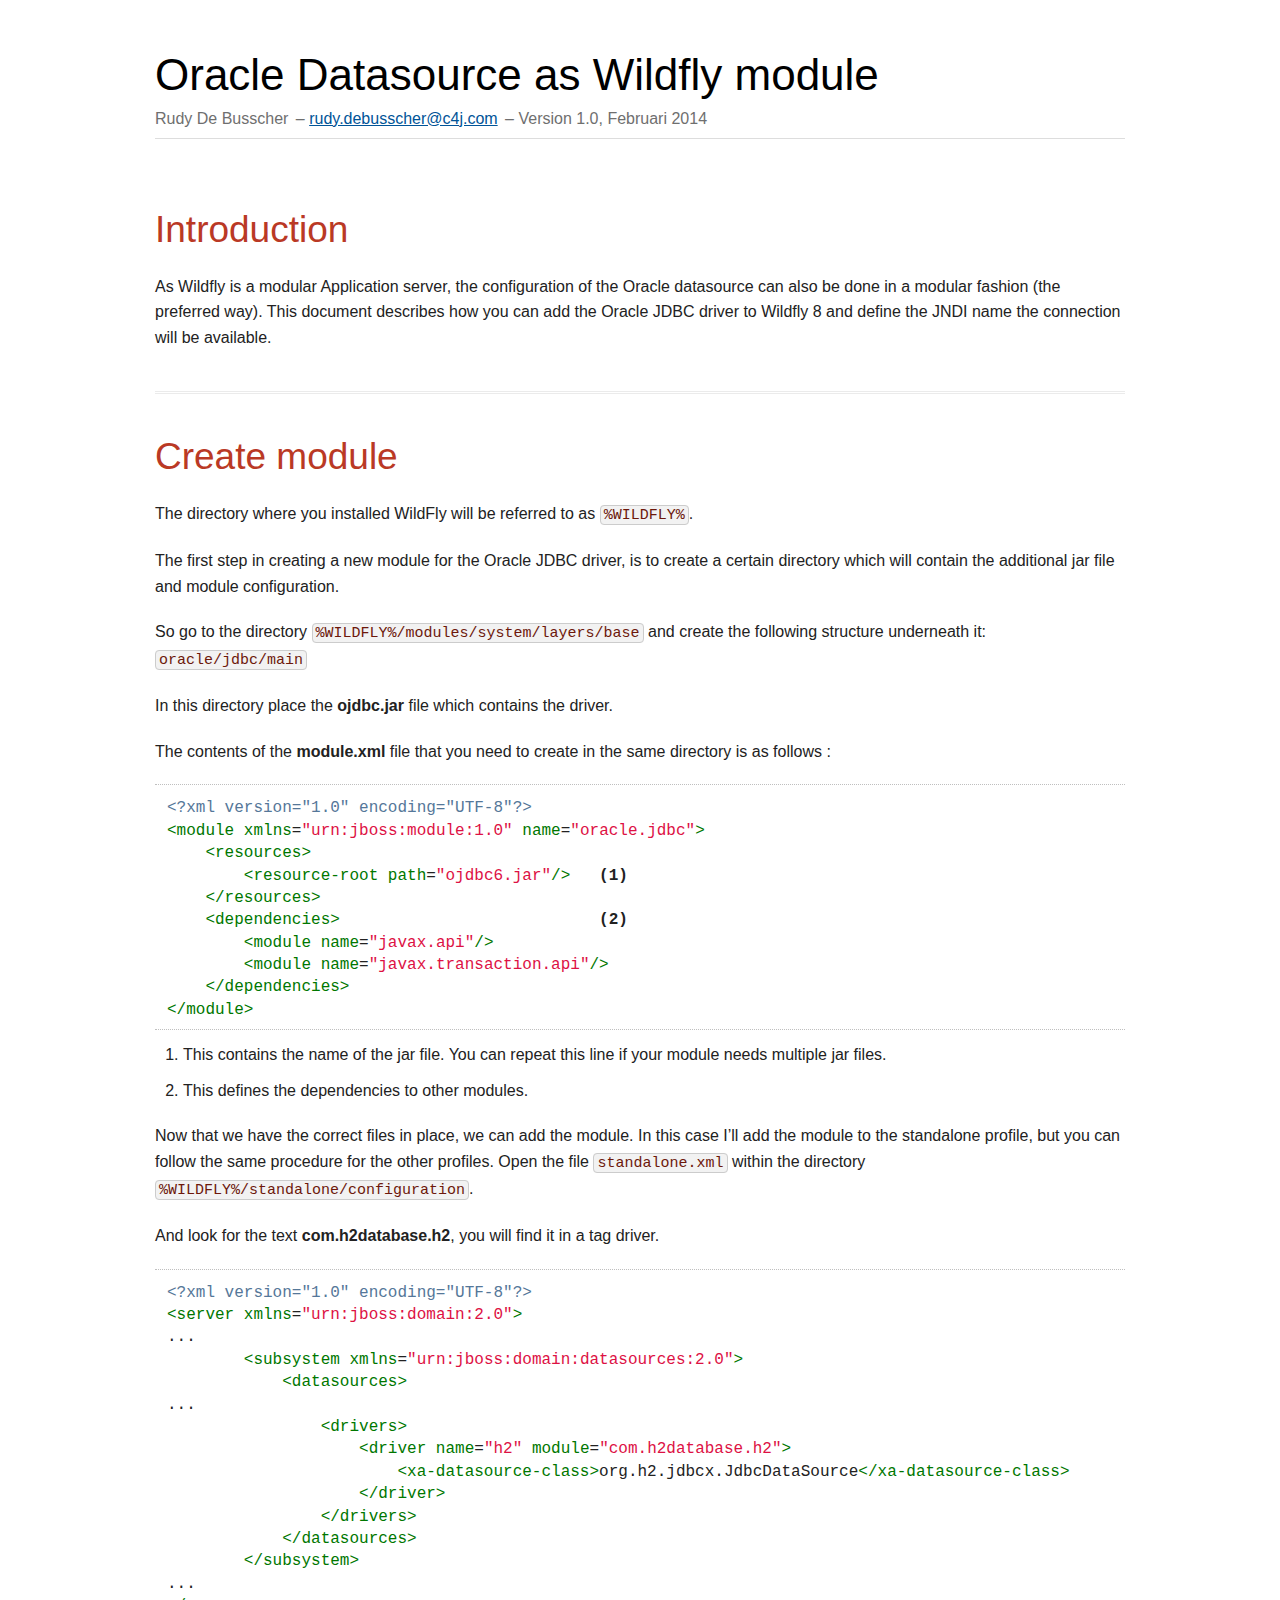
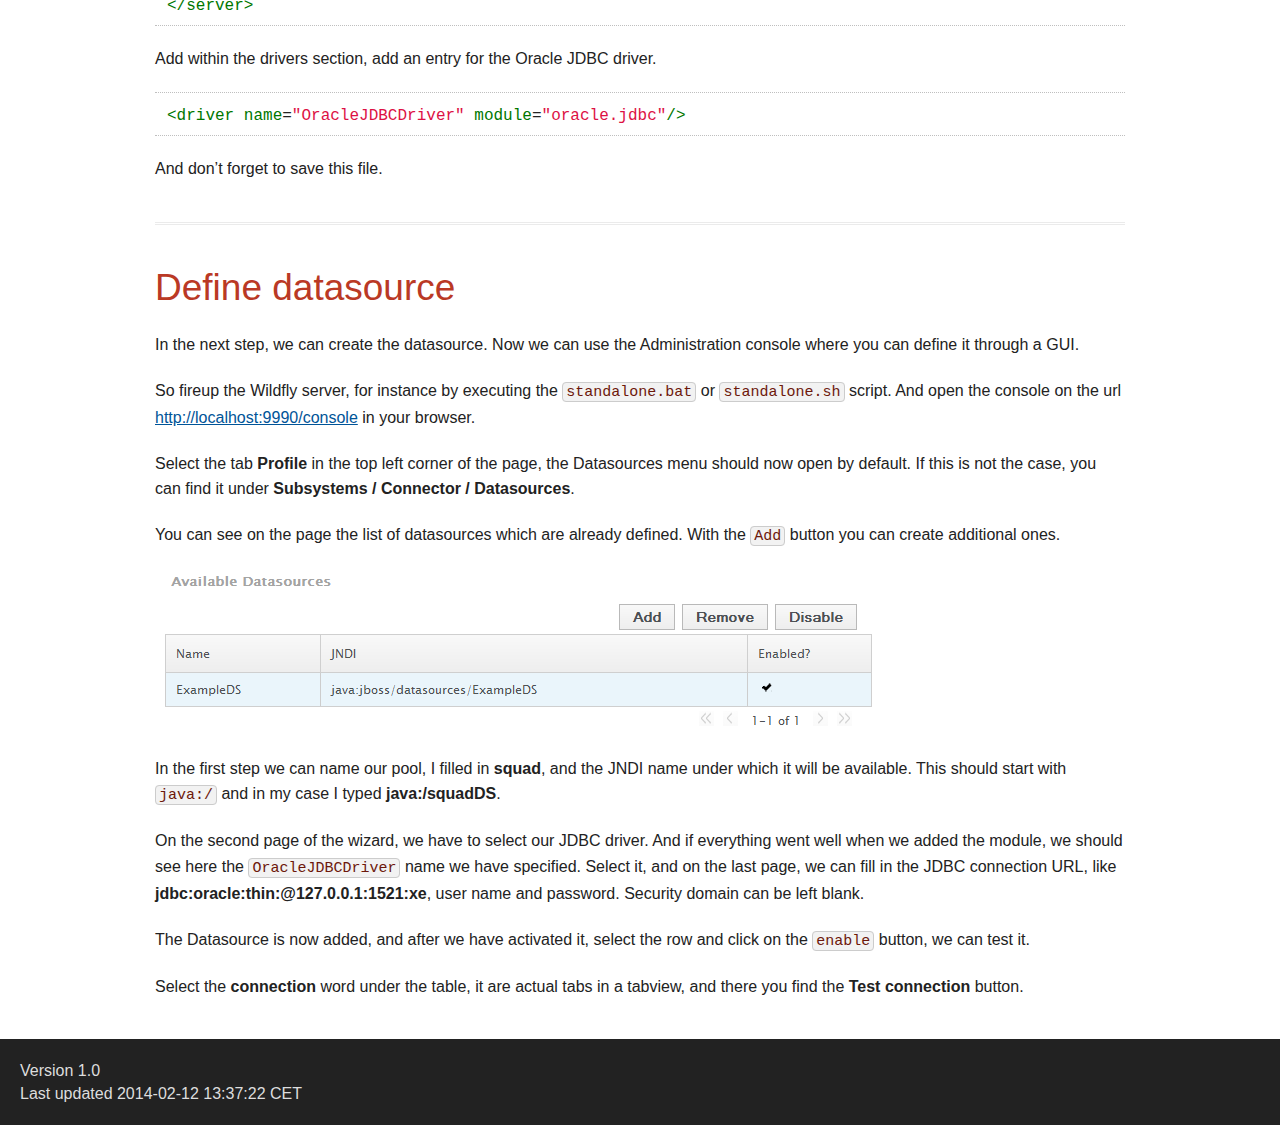
<file: tutorials/wildflyOracleModule/wildflyOracleModule.html>
<!DOCTYPE html>
<html lang="en">
<head>
<meta http-equiv="Content-Type" content="text/html; charset=UTF-8">
<meta name="generator" content="Asciidoctor 0.1.4">
<meta name="viewport" content="width=device-width, initial-scale=1.0">
<title>Oracle Datasource as Wildfly module</title>
<style>
/* Asciidoctor default stylesheet | MIT License | http://asciidoctor.org */
article, aside, details, figcaption, figure, footer, header, hgroup, main, nav, section, summary { display: block; }
audio, canvas, video { display: inline-block; }
audio:not([controls]) { display: none; height: 0; }
[hidden] { display: none; }
html { background: #fff; color: #000; font-family: sans-serif; -ms-text-size-adjust: 100%; -webkit-text-size-adjust: 100%; }
body { margin: 0; }
a:focus { outline: thin dotted; }
a:active, a:hover { outline: 0; }
h1 { font-size: 2em; margin: 0.67em 0; }
abbr[title] { border-bottom: 1px dotted; }
b, strong { font-weight: bold; }
dfn { font-style: italic; }
hr { -moz-box-sizing: content-box; box-sizing: content-box; height: 0; }
mark { background: #ff0; color: #000; }
code, kbd, pre, samp { font-family: monospace, serif; font-size: 1em; }
pre { white-space: pre-wrap; }
q { quotes: "\201C" "\201D" "\2018" "\2019"; }
small { font-size: 80%; }
sub, sup { font-size: 75%; line-height: 0; position: relative; vertical-align: baseline; }
sup { top: -0.5em; }
sub { bottom: -0.25em; }
img { border: 0; }
svg:not(:root) { overflow: hidden; }
figure { margin: 0; }
fieldset { border: 1px solid #c0c0c0; margin: 0 2px; padding: 0.35em 0.625em 0.75em; }
legend { border: 0; padding: 0; }
button, input, select, textarea { font-family: inherit; font-size: 100%; margin: 0; }
button, input { line-height: normal; }
button, select { text-transform: none; }
button, html input[type="button"], input[type="reset"], input[type="submit"] { -webkit-appearance: button; cursor: pointer; }
button[disabled], html input[disabled] { cursor: default; }
input[type="checkbox"], input[type="radio"] { box-sizing: border-box; padding: 0; }
input[type="search"] { -webkit-appearance: textfield; -moz-box-sizing: content-box; -webkit-box-sizing: content-box; box-sizing: content-box; }
input[type="search"]::-webkit-search-cancel-button, input[type="search"]::-webkit-search-decoration { -webkit-appearance: none; }
button::-moz-focus-inner, input::-moz-focus-inner { border: 0; padding: 0; }
textarea { overflow: auto; vertical-align: top; }
table { border-collapse: collapse; border-spacing: 0; }
*, *:before, *:after { -moz-box-sizing: border-box; -webkit-box-sizing: border-box; box-sizing: border-box; }
html, body { font-size: 100%; }
body { background: white; color: #222222; padding: 0; margin: 0; font-family: "Helvetica Neue", "Helvetica", Helvetica, Arial, sans-serif; font-weight: normal; font-style: normal; line-height: 1; position: relative; cursor: auto; }
a:hover { cursor: pointer; }
a:focus { outline: none; }
img, object, embed { max-width: 100%; height: auto; }
object, embed { height: 100%; }
img { -ms-interpolation-mode: bicubic; }
#map_canvas img, #map_canvas embed, #map_canvas object, .map_canvas img, .map_canvas embed, .map_canvas object { max-width: none !important; }
.left { float: left !important; }
.right { float: right !important; }
.text-left { text-align: left !important; }
.text-right { text-align: right !important; }
.text-center { text-align: center !important; }
.text-justify { text-align: justify !important; }
.hide { display: none; }
.antialiased, body { -webkit-font-smoothing: antialiased; }
img { display: inline-block; vertical-align: middle; }
textarea { height: auto; min-height: 50px; }
select { width: 100%; }
p.lead, .paragraph.lead > p, #preamble > .sectionbody > .paragraph:first-of-type p { font-size: 1.21875em; line-height: 1.6; }
.subheader, #content #toctitle, .admonitionblock td.content > .title, .exampleblock > .title, .imageblock > .title, .videoblock > .title, .listingblock > .title, .literalblock > .title, .openblock > .title, .paragraph > .title, .quoteblock > .title, .sidebarblock > .title, .tableblock > .title, .verseblock > .title, .dlist > .title, .olist > .title, .ulist > .title, .qlist > .title, .hdlist > .title, .tableblock > caption { line-height: 1.4; color: #7a2518; font-weight: 300; margin-top: 0.2em; margin-bottom: 0.5em; }
div, dl, dt, dd, ul, ol, li, h1, h2, h3, #toctitle, .sidebarblock > .content > .title, h4, h5, h6, pre, form, p, blockquote, th, td { margin: 0; padding: 0; direction: ltr; }
a { color: #005498; text-decoration: underline; line-height: inherit; }
a:hover, a:focus { color: #00467f; }
a img { border: none; }
p { font-family: inherit; font-weight: normal; font-size: 1em; line-height: 1.6; margin-bottom: 1.25em; text-rendering: optimizeLegibility; }
p aside { font-size: 0.875em; line-height: 1.35; font-style: italic; }
h1, h2, h3, #toctitle, .sidebarblock > .content > .title, h4, h5, h6 { font-family: Georgia, "URW Bookman L", Helvetica, Arial, sans-serif; font-weight: normal; font-style: normal; color: #ba3925; text-rendering: optimizeLegibility; margin-top: 1em; margin-bottom: 0.5em; line-height: 1.2125em; }
h1 small, h2 small, h3 small, #toctitle small, .sidebarblock > .content > .title small, h4 small, h5 small, h6 small { font-size: 60%; color: #e99b8f; line-height: 0; }
h1 { font-size: 2.125em; }
h2 { font-size: 1.6875em; }
h3, #toctitle, .sidebarblock > .content > .title { font-size: 1.375em; }
h4 { font-size: 1.125em; }
h5 { font-size: 1.125em; }
h6 { font-size: 1em; }
hr { border: solid #dddddd; border-width: 1px 0 0; clear: both; margin: 1.25em 0 1.1875em; height: 0; }
em, i { font-style: italic; line-height: inherit; }
strong, b { font-weight: bold; line-height: inherit; }
small { font-size: 60%; line-height: inherit; }
code { font-family: Consolas, "Liberation Mono", Courier, monospace; font-weight: normal; color: #6d180b; }
ul, ol, dl { font-size: 1em; line-height: 1.6; margin-bottom: 1.25em; list-style-position: outside; font-family: inherit; }
ul, ol { margin-left: 1.5em; }
ul li ul, ul li ol { margin-left: 1.25em; margin-bottom: 0; font-size: 1em; }
ul.square li ul, ul.circle li ul, ul.disc li ul { list-style: inherit; }
ul.square { list-style-type: square; }
ul.circle { list-style-type: circle; }
ul.disc { list-style-type: disc; }
ul.no-bullet { list-style: none; }
ol li ul, ol li ol { margin-left: 1.25em; margin-bottom: 0; }
dl dt { margin-bottom: 0.3125em; font-weight: bold; }
dl dd { margin-bottom: 1.25em; }
abbr, acronym { text-transform: uppercase; font-size: 90%; color: #222222; border-bottom: 1px dotted #dddddd; cursor: help; }
abbr { text-transform: none; }
blockquote { margin: 0 0 1.25em; padding: 0.5625em 1.25em 0 1.1875em; border-left: 1px solid #dddddd; }
blockquote cite { display: block; font-size: inherit; color: #555555; }
blockquote cite:before { content: "\2014 \0020"; }
blockquote cite a, blockquote cite a:visited { color: #555555; }
blockquote, blockquote p { line-height: 1.6; color: #6f6f6f; }
.vcard { display: inline-block; margin: 0 0 1.25em 0; border: 1px solid #dddddd; padding: 0.625em 0.75em; }
.vcard li { margin: 0; display: block; }
.vcard .fn { font-weight: bold; font-size: 0.9375em; }
.vevent .summary { font-weight: bold; }
.vevent abbr { cursor: auto; text-decoration: none; font-weight: bold; border: none; padding: 0 0.0625em; }
@media only screen and (min-width: 768px) { h1, h2, h3, #toctitle, .sidebarblock > .content > .title, h4, h5, h6 { line-height: 1.4; }
  h1 { font-size: 2.75em; }
  h2 { font-size: 2.3125em; }
  h3, #toctitle, .sidebarblock > .content > .title { font-size: 1.6875em; }
  h4 { font-size: 1.4375em; } }
.print-only { display: none !important; }
@media print { * { background: transparent !important; color: #000 !important; box-shadow: none !important; text-shadow: none !important; }
  a, a:visited { text-decoration: underline; }
  a[href]:after { content: " (" attr(href) ")"; }
  abbr[title]:after { content: " (" attr(title) ")"; }
  .ir a:after, a[href^="javascript:"]:after, a[href^="#"]:after { content: ""; }
  pre, blockquote { border: 1px solid #999; page-break-inside: avoid; }
  thead { display: table-header-group; }
  tr, img { page-break-inside: avoid; }
  img { max-width: 100% !important; }
  @page { margin: 0.5cm; }
  p, h2, h3, #toctitle, .sidebarblock > .content > .title { orphans: 3; widows: 3; }
  h2, h3, #toctitle, .sidebarblock > .content > .title { page-break-after: avoid; }
  .hide-on-print { display: none !important; }
  .print-only { display: block !important; }
  .hide-for-print { display: none !important; }
  .show-for-print { display: inherit !important; } }
table { background: white; margin-bottom: 1.25em; border: solid 1px #dddddd; }
table thead, table tfoot { background: whitesmoke; font-weight: bold; }
table thead tr th, table thead tr td, table tfoot tr th, table tfoot tr td { padding: 0.5em 0.625em 0.625em; font-size: inherit; color: #222222; text-align: left; }
table tr th, table tr td { padding: 0.5625em 0.625em; font-size: inherit; color: #222222; }
table tr.even, table tr.alt, table tr:nth-of-type(even) { background: #f9f9f9; }
table thead tr th, table tfoot tr th, table tbody tr td, table tr td, table tfoot tr td { display: table-cell; line-height: 1.6; }
.clearfix:before, .clearfix:after, .float-group:before, .float-group:after { content: " "; display: table; }
.clearfix:after, .float-group:after { clear: both; }
*:not(pre) > code { font-size: 0.9375em; padding: 1px 3px 0; white-space: nowrap; background-color: #f2f2f2; border: 1px solid #cccccc; -webkit-border-radius: 4px; border-radius: 4px; text-shadow: none; }
pre, pre > code { line-height: 1.4; color: inherit; font-family: Consolas, "Liberation Mono", Courier, monospace; font-weight: normal; }
kbd.keyseq { color: #555555; }
kbd:not(.keyseq) { display: inline-block; color: #222222; font-size: 0.75em; line-height: 1.4; background-color: #F7F7F7; border: 1px solid #ccc; -webkit-border-radius: 3px; border-radius: 3px; -webkit-box-shadow: 0 1px 0 rgba(0, 0, 0, 0.2), 0 0 0 2px white inset; box-shadow: 0 1px 0 rgba(0, 0, 0, 0.2), 0 0 0 2px white inset; margin: -0.15em 0.15em 0 0.15em; padding: 0.2em 0.6em 0.2em 0.5em; vertical-align: middle; white-space: nowrap; }
kbd kbd:first-child { margin-left: 0; }
kbd kbd:last-child { margin-right: 0; }
.menuseq, .menu { color: #090909; }
p a > code:hover { color: #561309; }
#header, #content, #footnotes, #footer { width: 100%; margin-left: auto; margin-right: auto; margin-top: 0; margin-bottom: 0; max-width: 62.5em; *zoom: 1; position: relative; padding-left: 0.9375em; padding-right: 0.9375em; }
#header:before, #header:after, #content:before, #content:after, #footnotes:before, #footnotes:after, #footer:before, #footer:after { content: " "; display: table; }
#header:after, #content:after, #footnotes:after, #footer:after { clear: both; }
#header { margin-bottom: 2.5em; }
#header > h1 { color: black; font-weight: normal; border-bottom: 1px solid #dddddd; margin-bottom: -28px; padding-bottom: 32px; }
#header span { color: #6f6f6f; }
#header #revnumber { text-transform: capitalize; }
#header br { display: none; }
#header br + span { padding-left: 3px; }
#header br + span:before { content: "\2013 \0020"; }
#header br + span.author { padding-left: 0; }
#header br + span.author:before { content: ", "; }
#toc { border-bottom: 3px double #ebebeb; padding-bottom: 1.25em; }
#toc > ul { margin-left: 0.25em; }
#toc ul.sectlevel0 > li > a { font-style: italic; }
#toc ul.sectlevel0 ul.sectlevel1 { margin-left: 0; margin-top: 0.5em; margin-bottom: 0.5em; }
#toc ul { list-style-type: none; }
#toctitle { color: #7a2518; }
@media only screen and (min-width: 1280px) { body.toc2 { padding-left: 20em; }
  #toc.toc2 { position: fixed; width: 20em; left: 0; top: 0; border-right: 1px solid #ebebeb; border-bottom: 0; z-index: 1000; padding: 1em; height: 100%; overflow: auto; }
  #toc.toc2 #toctitle { margin-top: 0; }
  #toc.toc2 > ul { font-size: .95em; }
  #toc.toc2 ul ul { margin-left: 0; padding-left: 1.25em; }
  #toc.toc2 ul.sectlevel0 ul.sectlevel1 { padding-left: 0; margin-top: 0.5em; margin-bottom: 0.5em; }
  body.toc2.toc-right { padding-left: 0; padding-right: 20em; }
  body.toc2.toc-right #toc.toc2 { border-right: 0; border-left: 1px solid #ebebeb; left: auto; right: 0; } }
#content #toc { border-style: solid; border-width: 1px; border-color: #d9d9d9; margin-bottom: 1.25em; padding: 1.25em; background: #f2f2f2; border-width: 0; -webkit-border-radius: 4px; border-radius: 4px; }
#content #toc > :first-child { margin-top: 0; }
#content #toc > :last-child { margin-bottom: 0; }
#content #toc a { text-decoration: none; }
#content #toctitle { font-weight: bold; font-family: "Helvetica Neue", "Helvetica", Helvetica, Arial, sans-serif; font-size: 1em; padding-left: 0.125em; }
#footer { max-width: 100%; background-color: #222222; padding: 1.25em; }
#footer-text { color: #dddddd; line-height: 1.44; }
.sect1 { padding-bottom: 1.25em; }
.sect1 + .sect1 { border-top: 3px double #ebebeb; }
#content h1 > a.anchor, h2 > a.anchor, h3 > a.anchor, #toctitle > a.anchor, .sidebarblock > .content > .title > a.anchor, h4 > a.anchor, h5 > a.anchor, h6 > a.anchor { position: absolute; width: 1em; margin-left: -1em; display: block; text-decoration: none; visibility: hidden; text-align: center; font-weight: normal; }
#content h1 > a.anchor:before, h2 > a.anchor:before, h3 > a.anchor:before, #toctitle > a.anchor:before, .sidebarblock > .content > .title > a.anchor:before, h4 > a.anchor:before, h5 > a.anchor:before, h6 > a.anchor:before { content: '\00A7'; font-size: .85em; vertical-align: text-top; display: block; margin-top: 0.05em; }
#content h1:hover > a.anchor, #content h1 > a.anchor:hover, h2:hover > a.anchor, h2 > a.anchor:hover, h3:hover > a.anchor, #toctitle:hover > a.anchor, .sidebarblock > .content > .title:hover > a.anchor, h3 > a.anchor:hover, #toctitle > a.anchor:hover, .sidebarblock > .content > .title > a.anchor:hover, h4:hover > a.anchor, h4 > a.anchor:hover, h5:hover > a.anchor, h5 > a.anchor:hover, h6:hover > a.anchor, h6 > a.anchor:hover { visibility: visible; }
#content h1 > a.link, h2 > a.link, h3 > a.link, #toctitle > a.link, .sidebarblock > .content > .title > a.link, h4 > a.link, h5 > a.link, h6 > a.link { color: #ba3925; text-decoration: none; }
#content h1 > a.link:hover, h2 > a.link:hover, h3 > a.link:hover, #toctitle > a.link:hover, .sidebarblock > .content > .title > a.link:hover, h4 > a.link:hover, h5 > a.link:hover, h6 > a.link:hover { color: #a53221; }
.imageblock, .literalblock, .listingblock, .verseblock, .videoblock { margin-bottom: 1.25em; }
.admonitionblock td.content > .title, .exampleblock > .title, .imageblock > .title, .videoblock > .title, .listingblock > .title, .literalblock > .title, .openblock > .title, .paragraph > .title, .quoteblock > .title, .sidebarblock > .title, .tableblock > .title, .verseblock > .title, .dlist > .title, .olist > .title, .ulist > .title, .qlist > .title, .hdlist > .title { text-align: left; font-weight: bold; }
.tableblock > caption { text-align: left; font-weight: bold; white-space: nowrap; overflow: visible; max-width: 0; }
table.tableblock #preamble > .sectionbody > .paragraph:first-of-type p { font-size: inherit; }
.admonitionblock > table { border: 0; background: none; width: 100%; }
.admonitionblock > table td.icon { text-align: center; width: 80px; }
.admonitionblock > table td.icon img { max-width: none; }
.admonitionblock > table td.icon .title { font-weight: bold; text-transform: uppercase; }
.admonitionblock > table td.content { padding-left: 1.125em; padding-right: 1.25em; border-left: 1px solid #dddddd; color: #6f6f6f; }
.admonitionblock > table td.content > :last-child > :last-child { margin-bottom: 0; }
.exampleblock > .content { border-style: solid; border-width: 1px; border-color: #e6e6e6; margin-bottom: 1.25em; padding: 1.25em; background: white; -webkit-border-radius: 4px; border-radius: 4px; }
.exampleblock > .content > :first-child { margin-top: 0; }
.exampleblock > .content > :last-child { margin-bottom: 0; }
.exampleblock > .content h1, .exampleblock > .content h2, .exampleblock > .content h3, .exampleblock > .content #toctitle, .sidebarblock.exampleblock > .content > .title, .exampleblock > .content h4, .exampleblock > .content h5, .exampleblock > .content h6, .exampleblock > .content p { color: #333333; }
.exampleblock > .content h1, .exampleblock > .content h2, .exampleblock > .content h3, .exampleblock > .content #toctitle, .sidebarblock.exampleblock > .content > .title, .exampleblock > .content h4, .exampleblock > .content h5, .exampleblock > .content h6 { line-height: 1; margin-bottom: 0.625em; }
.exampleblock > .content h1.subheader, .exampleblock > .content h2.subheader, .exampleblock > .content h3.subheader, .exampleblock > .content .subheader#toctitle, .sidebarblock.exampleblock > .content > .subheader.title, .exampleblock > .content h4.subheader, .exampleblock > .content h5.subheader, .exampleblock > .content h6.subheader { line-height: 1.4; }
.exampleblock.result > .content { -webkit-box-shadow: 0 1px 8px #d9d9d9; box-shadow: 0 1px 8px #d9d9d9; }
.sidebarblock { border-style: solid; border-width: 1px; border-color: #d9d9d9; margin-bottom: 1.25em; padding: 1.25em; background: #f2f2f2; -webkit-border-radius: 4px; border-radius: 4px; }
.sidebarblock > :first-child { margin-top: 0; }
.sidebarblock > :last-child { margin-bottom: 0; }
.sidebarblock h1, .sidebarblock h2, .sidebarblock h3, .sidebarblock #toctitle, .sidebarblock > .content > .title, .sidebarblock h4, .sidebarblock h5, .sidebarblock h6, .sidebarblock p { color: #333333; }
.sidebarblock h1, .sidebarblock h2, .sidebarblock h3, .sidebarblock #toctitle, .sidebarblock > .content > .title, .sidebarblock h4, .sidebarblock h5, .sidebarblock h6 { line-height: 1; margin-bottom: 0.625em; }
.sidebarblock h1.subheader, .sidebarblock h2.subheader, .sidebarblock h3.subheader, .sidebarblock .subheader#toctitle, .sidebarblock > .content > .subheader.title, .sidebarblock h4.subheader, .sidebarblock h5.subheader, .sidebarblock h6.subheader { line-height: 1.4; }
.sidebarblock > .content > .title { color: #7a2518; margin-top: 0; line-height: 1.6; }
.exampleblock > .content > :last-child > :last-child, .exampleblock > .content .olist > ol > li:last-child > :last-child, .exampleblock > .content .ulist > ul > li:last-child > :last-child, .exampleblock > .content .qlist > ol > li:last-child > :last-child, .sidebarblock > .content > :last-child > :last-child, .sidebarblock > .content .olist > ol > li:last-child > :last-child, .sidebarblock > .content .ulist > ul > li:last-child > :last-child, .sidebarblock > .content .qlist > ol > li:last-child > :last-child { margin-bottom: 0; }
.literalblock > .content pre, .listingblock > .content pre { background: none; border-width: 1px 0; border-style: dotted; border-color: #bfbfbf; -webkit-border-radius: 4px; border-radius: 4px; padding: 0.75em 0.75em 0.5em 0.75em; word-wrap: break-word; }
.literalblock > .content pre.nowrap, .listingblock > .content pre.nowrap { overflow-x: auto; white-space: pre; word-wrap: normal; }
.literalblock > .content pre > code, .listingblock > .content pre > code { display: block; }
@media only screen { .literalblock > .content pre, .listingblock > .content pre { font-size: 0.8em; } }
@media only screen and (min-width: 768px) { .literalblock > .content pre, .listingblock > .content pre { font-size: 0.9em; } }
@media only screen and (min-width: 1280px) { .literalblock > .content pre, .listingblock > .content pre { font-size: 1em; } }
.listingblock > .content { position: relative; }
.listingblock:hover code[class*=" language-"]:before { text-transform: uppercase; font-size: 0.9em; color: #999; position: absolute; top: 0.375em; right: 0.375em; }
.listingblock:hover code.asciidoc:before { content: "asciidoc"; }
.listingblock:hover code.clojure:before { content: "clojure"; }
.listingblock:hover code.css:before { content: "css"; }
.listingblock:hover code.groovy:before { content: "groovy"; }
.listingblock:hover code.html:before { content: "html"; }
.listingblock:hover code.java:before { content: "java"; }
.listingblock:hover code.javascript:before { content: "javascript"; }
.listingblock:hover code.python:before { content: "python"; }
.listingblock:hover code.ruby:before { content: "ruby"; }
.listingblock:hover code.scss:before { content: "scss"; }
.listingblock:hover code.xml:before { content: "xml"; }
.listingblock:hover code.yaml:before { content: "yaml"; }
.listingblock.terminal pre .command:before { content: attr(data-prompt); padding-right: 0.5em; color: #999; }
.listingblock.terminal pre .command:not([data-prompt]):before { content: '$'; }
table.pyhltable { border: 0; margin-bottom: 0; }
table.pyhltable td { vertical-align: top; padding-top: 0; padding-bottom: 0; }
table.pyhltable td.code { padding-left: .75em; padding-right: 0; }
.highlight.pygments .lineno, table.pyhltable td:not(.code) { color: #999; padding-left: 0; padding-right: .5em; border-right: 1px solid #dddddd; }
.highlight.pygments .lineno { display: inline-block; margin-right: .25em; }
table.pyhltable .linenodiv { background-color: transparent !important; padding-right: 0 !important; }
.quoteblock { margin: 0 0 1.25em; padding: 0.5625em 1.25em 0 1.1875em; border-left: 1px solid #dddddd; }
.quoteblock blockquote { margin: 0 0 1.25em 0; padding: 0 0 0.5625em 0; border: 0; }
.quoteblock blockquote > .paragraph:last-child p { margin-bottom: 0; }
.quoteblock .attribution { margin-top: -.25em; padding-bottom: 0.5625em; font-size: inherit; color: #555555; }
.quoteblock .attribution br { display: none; }
.quoteblock .attribution cite { display: block; margin-bottom: 0.625em; }
table thead th, table tfoot th { font-weight: bold; }
table.tableblock.grid-all { border-collapse: separate; border-spacing: 1px; -webkit-border-radius: 4px; border-radius: 4px; border-top: 1px solid #dddddd; border-bottom: 1px solid #dddddd; }
table.tableblock.frame-topbot, table.tableblock.frame-none { border-left: 0; border-right: 0; }
table.tableblock.frame-sides, table.tableblock.frame-none { border-top: 0; border-bottom: 0; }
table.tableblock td .paragraph:last-child p, table.tableblock td > p:last-child { margin-bottom: 0; }
th.tableblock.halign-left, td.tableblock.halign-left { text-align: left; }
th.tableblock.halign-right, td.tableblock.halign-right { text-align: right; }
th.tableblock.halign-center, td.tableblock.halign-center { text-align: center; }
th.tableblock.valign-top, td.tableblock.valign-top { vertical-align: top; }
th.tableblock.valign-bottom, td.tableblock.valign-bottom { vertical-align: bottom; }
th.tableblock.valign-middle, td.tableblock.valign-middle { vertical-align: middle; }
p.tableblock.header { color: #222222; font-weight: bold; }
td > div.verse { white-space: pre; }
ol { margin-left: 1.75em; }
ul li ol { margin-left: 1.5em; }
dl dd { margin-left: 1.125em; }
dl dd:last-child, dl dd:last-child > :last-child { margin-bottom: 0; }
ol > li p, ul > li p, ul dd, ol dd, .olist .olist, .ulist .ulist, .ulist .olist, .olist .ulist { margin-bottom: 0.625em; }
ul.unstyled, ol.unnumbered, ul.checklist, ul.none { list-style-type: none; }
ul.unstyled, ol.unnumbered, ul.checklist { margin-left: 0.625em; }
ul.checklist li > p:first-child > i[class^="icon-check"]:first-child, ul.checklist li > p:first-child > input[type="checkbox"]:first-child { margin-right: 0.25em; }
ul.checklist li > p:first-child > input[type="checkbox"]:first-child { position: relative; top: 1px; }
ul.inline { margin: 0 auto 0.625em auto; margin-left: -1.375em; margin-right: 0; padding: 0; list-style: none; overflow: hidden; }
ul.inline > li { list-style: none; float: left; margin-left: 1.375em; display: block; }
ul.inline > li > * { display: block; }
.unstyled dl dt { font-weight: normal; font-style: normal; }
ol.arabic { list-style-type: decimal; }
ol.decimal { list-style-type: decimal-leading-zero; }
ol.loweralpha { list-style-type: lower-alpha; }
ol.upperalpha { list-style-type: upper-alpha; }
ol.lowerroman { list-style-type: lower-roman; }
ol.upperroman { list-style-type: upper-roman; }
ol.lowergreek { list-style-type: lower-greek; }
.hdlist > table, .colist > table { border: 0; background: none; }
.hdlist > table > tbody > tr, .colist > table > tbody > tr { background: none; }
td.hdlist1 { padding-right: .8em; font-weight: bold; }
td.hdlist1, td.hdlist2 { vertical-align: top; }
.literalblock + .colist, .listingblock + .colist { margin-top: -0.5em; }
.colist > table tr > td:first-of-type { padding: 0 .8em; line-height: 1; }
.colist > table tr > td:last-of-type { padding: 0.25em 0; }
.qanda > ol > li > p > em:only-child { color: #00467f; }
.thumb, .th { line-height: 0; display: inline-block; border: solid 4px white; -webkit-box-shadow: 0 0 0 1px #dddddd; box-shadow: 0 0 0 1px #dddddd; }
.imageblock.left, .imageblock[style*="float: left"] { margin: 0.25em 0.625em 1.25em 0; }
.imageblock.right, .imageblock[style*="float: right"] { margin: 0.25em 0 1.25em 0.625em; }
.imageblock > .title { margin-bottom: 0; }
.imageblock.thumb, .imageblock.th { border-width: 6px; }
.imageblock.thumb > .title, .imageblock.th > .title { padding: 0 0.125em; }
.image.left, .image.right { margin-top: 0.25em; margin-bottom: 0.25em; display: inline-block; line-height: 0; }
.image.left { margin-right: 0.625em; }
.image.right { margin-left: 0.625em; }
a.image { text-decoration: none; }
span.footnote, span.footnoteref { vertical-align: super; font-size: 0.875em; }
span.footnote a, span.footnoteref a { text-decoration: none; }
#footnotes { padding-top: 0.75em; padding-bottom: 0.75em; margin-bottom: 0.625em; }
#footnotes hr { width: 20%; min-width: 6.25em; margin: -.25em 0 .75em 0; border-width: 1px 0 0 0; }
#footnotes .footnote { padding: 0 0.375em; line-height: 1.3; font-size: 0.875em; margin-left: 1.2em; text-indent: -1.2em; margin-bottom: .2em; }
#footnotes .footnote a:first-of-type { font-weight: bold; text-decoration: none; }
#footnotes .footnote:last-of-type { margin-bottom: 0; }
#content #footnotes { margin-top: -0.625em; margin-bottom: 0; padding: 0.75em 0; }
.gist .file-data > table { border: none; background: #fff; width: 100%; margin-bottom: 0; }
.gist .file-data > table td.line-data { width: 99%; }
div.unbreakable { page-break-inside: avoid; }
.big { font-size: larger; }
.small { font-size: smaller; }
.underline { text-decoration: underline; }
.overline { text-decoration: overline; }
.line-through { text-decoration: line-through; }
.aqua { color: #00bfbf; }
.aqua-background { background-color: #00fafa; }
.black { color: black; }
.black-background { background-color: black; }
.blue { color: #0000bf; }
.blue-background { background-color: #0000fa; }
.fuchsia { color: #bf00bf; }
.fuchsia-background { background-color: #fa00fa; }
.gray { color: #606060; }
.gray-background { background-color: #7d7d7d; }
.green { color: #006000; }
.green-background { background-color: #007d00; }
.lime { color: #00bf00; }
.lime-background { background-color: #00fa00; }
.maroon { color: #600000; }
.maroon-background { background-color: #7d0000; }
.navy { color: #000060; }
.navy-background { background-color: #00007d; }
.olive { color: #606000; }
.olive-background { background-color: #7d7d00; }
.purple { color: #600060; }
.purple-background { background-color: #7d007d; }
.red { color: #bf0000; }
.red-background { background-color: #fa0000; }
.silver { color: #909090; }
.silver-background { background-color: #bcbcbc; }
.teal { color: #006060; }
.teal-background { background-color: #007d7d; }
.white { color: #bfbfbf; }
.white-background { background-color: #fafafa; }
.yellow { color: #bfbf00; }
.yellow-background { background-color: #fafa00; }
span.icon > [class^="icon-"], span.icon > [class*=" icon-"] { cursor: default; }
.admonitionblock td.icon [class^="icon-"]:before { font-size: 2.5em; text-shadow: 1px 1px 2px rgba(0, 0, 0, 0.5); cursor: default; }
.admonitionblock td.icon .icon-note:before { content: "\f05a"; color: #005498; color: #003f72; }
.admonitionblock td.icon .icon-tip:before { content: "\f0eb"; text-shadow: 1px 1px 2px rgba(155, 155, 0, 0.8); color: #111; }
.admonitionblock td.icon .icon-warning:before { content: "\f071"; color: #bf6900; }
.admonitionblock td.icon .icon-caution:before { content: "\f06d"; color: #bf3400; }
.admonitionblock td.icon .icon-important:before { content: "\f06a"; color: #bf0000; }
.conum { display: inline-block; color: white !important; background-color: #222222; -webkit-border-radius: 100px; border-radius: 100px; text-align: center; width: 20px; height: 20px; font-size: 12px; font-weight: bold; line-height: 20px; font-family: Arial, sans-serif; font-style: normal; position: relative; top: -2px; letter-spacing: -1px; }
.conum * { color: white !important; }
.conum + b { display: none; }
.conum:after { content: attr(data-value); }
.conum:not([data-value]):empty { display: none; }
.literalblock > .content > pre, .listingblock > .content > pre { -webkit-border-radius: 0; border-radius: 0; }

</style>
<style>
/* Foundation stylesheet for CodeRay (to match GitHub theme) | MIT License | http://foundation.zurb.com */
table.CodeRay { border-collapse: collapse; padding: 2px; margin-bottom: 0; border: 0; background: transparent; }
table.CodeRay td { padding: 0 .5em; vertical-align: top; }
table.CodeRay td.line-numbers { text-align: right; color: #999; border-right: 1px solid #e5e5e5; padding-left: 0; }
span.line-numbers { border-right: 1px solid #E5E5E5; color: #999; display: inline-block; margin-right: 0.5em; padding-right: 0.5em; }
.CodeRay td.line-numbers strong, .CodeRay span.line-numbers strong { font-weight: normal; }
.CodeRay .debug { color: white !important; background: blue !important; }
.CodeRay .annotation { color: #007; }
.CodeRay .attribute-name { color: #f08; }
.CodeRay .attribute-value { color: #700; }
.CodeRay .binary { color: #509; }
.CodeRay .comment  { color: #999; font-style: italic; }
.CodeRay .char { color: #04D; }
.CodeRay .char .content { color: #04D; }
.CodeRay .char .delimiter { color: #039; }
.CodeRay .class { color: #458; }
.CodeRay .complex { color: #A08; }
.CodeRay .constant { color: teal; }
.CodeRay .color { color: #0A0; }
.CodeRay .class-variable { color: #369; }
.CodeRay .decorator { color: #B0B; }
.CodeRay .definition { color: #099; }
.CodeRay .directive { color: #088; }
.CodeRay .delimiter { color: black; }
.CodeRay .doc { color: #970; }
.CodeRay .doctype { color: #34b; }
.CodeRay .doc-string { color: #D42; }
.CodeRay .escape  { color: #666; }
.CodeRay .entity { color: #800; }
.CodeRay .error { color: #808; }
.CodeRay .exception { color: #C00; }
.CodeRay .filename { color: #099; }
.CodeRay .function { color: #900; }
.CodeRay .global-variable { color: teal; }
.CodeRay .hex { color: #058; }
.CodeRay .integer  { color: #099; }
.CodeRay .include { color: #B44; }
.CodeRay .inline { color: black; }
.CodeRay .inline .inline { background: #ccc; }
.CodeRay .inline .inline .inline { background: #bbb; }
.CodeRay .inline .inline-delimiter { color: #D14; }
.CodeRay .inline-delimiter { color: #D14; }
.CodeRay .important { color: #f00; }
.CodeRay .interpreted { color: #B2B; }
.CodeRay .instance-variable { color: teal; }
.CodeRay .label { color: #970; }
.CodeRay .local-variable { color: #963; }
.CodeRay .octal { color: #40E; }
.CodeRay .predefined { color: #369; }
.CodeRay .preprocessor { color: #579; }
.CodeRay .pseudo-class { color: #00C; }
.CodeRay .predefined-type { color: #074; }
.CodeRay .reserved, .keyword  { color: #000; }
.CodeRay .key { color: #808; }
.CodeRay .key .delimiter { color: #606; }
.CodeRay .key .char { color: #80f; }
.CodeRay .value { color: #088; }
.CodeRay .regexp { background-color: #fff0ff; }
.CodeRay .regexp .content { color: #808; }
.CodeRay .regexp .delimiter { color: #404; }
.CodeRay .regexp .modifier { color: #C2C; }
.CodeRay .regexp .function  { color: #404; font-weight: bold; }
.CodeRay .string { color: #D20; }
.CodeRay .string .string { }
.CodeRay .string .string .string { background-color: #ffd0d0; }
.CodeRay .string .content { color: #D14; }
.CodeRay .string .char { color: #D14; }
.CodeRay .string .delimiter { color: #D14; }
.CodeRay .shell { color: #D14; }
.CodeRay .shell .content { }
.CodeRay .shell .delimiter { color: #D14; }
.CodeRay .symbol { color: #990073; }
.CodeRay .symbol .content { color: #A60; }
.CodeRay .symbol .delimiter { color: #630; }
.CodeRay .tag, .CodeRay .attribute-name { color: #070; }
.CodeRay .tag-special { color: #D70; }
.CodeRay .type { color: #339; }
.CodeRay .variable  { color: #036; }
.CodeRay .insert { background: #afa; }
.CodeRay .delete { background: #faa; }
.CodeRay .change { color: #aaf; background: #007; }
.CodeRay .head { color: #f8f; background: #505; }
.CodeRay .insert .insert { color: #080; }
.CodeRay .delete .delete { color: #800; }
.CodeRay .change .change { color: #66f; }
.CodeRay .head .head { color: #f4f; }

</style>
</head>
<body class="article">
<div id="header">
<h1>Oracle Datasource as Wildfly module</h1>
<span id="author" class="author">Rudy De Busscher</span><br>
<span id="email" class="email"><a href="mailto:rudy.debusscher@c4j.com">rudy.debusscher@c4j.com</a></span><br>
<span id="revnumber">version 1.0,</span>
<span id="revdate">Februari 2014</span>
</div>
<div id="content">
<div class="sect1">
<h2 id="_introduction">Introduction</h2>
<div class="sectionbody">
<div class="paragraph">
<p>As Wildfly is a modular Application server, the configuration of the Oracle datasource can also be done in a modular fashion (the preferred way). This document describes how you can add the Oracle JDBC driver to Wildfly 8 and define the JNDI name the connection will be available.</p>
</div>
</div>
</div>
<div class="sect1">
<h2 id="_create_module">Create module</h2>
<div class="sectionbody">
<div class="paragraph">
<p>The directory where you installed WildFly will be referred to as <code>%WILDFLY%</code>.</p>
</div>
<div class="paragraph">
<p>The first step in creating a new module for the Oracle JDBC driver, is to create a certain directory which will contain the additional jar file and module configuration.</p>
</div>
<div class="paragraph">
<p>So go to the directory <code>%WILDFLY%/modules/system/layers/base</code> and create the following structure underneath it: <code>oracle/jdbc/main</code></p>
</div>
<div class="paragraph">
<p>In this directory place the <strong>ojdbc.jar</strong> file which contains the driver.</p>
</div>
<div class="paragraph">
<p>The contents of the <strong>module.xml</strong> file that you need to create in the same directory is as follows :</p>
</div>
<div class="listingblock">
<div class="content">
<pre class="CodeRay"><code class="xml language-xml"><span class="preprocessor">&lt;?xml version=&quot;1.0&quot; encoding=&quot;UTF-8&quot;?&gt;</span>
<span class="tag">&lt;module</span> <span class="attribute-name">xmlns</span>=<span class="string"><span class="delimiter">&quot;</span><span class="content">urn:jboss:module:1.0</span><span class="delimiter">&quot;</span></span> <span class="attribute-name">name</span>=<span class="string"><span class="delimiter">&quot;</span><span class="content">oracle.jdbc</span><span class="delimiter">&quot;</span></span><span class="tag">&gt;</span>
    <span class="tag">&lt;resources&gt;</span>
        <span class="tag">&lt;resource-root</span> <span class="attribute-name">path</span>=<span class="string"><span class="delimiter">&quot;</span><span class="content">ojdbc6.jar</span><span class="delimiter">&quot;</span></span><span class="tag">/&gt;</span>   <b>(1)</b>
    <span class="tag">&lt;/resources&gt;</span>
    <span class="tag">&lt;dependencies&gt;</span>                           <b>(2)</b>
        <span class="tag">&lt;module</span> <span class="attribute-name">name</span>=<span class="string"><span class="delimiter">&quot;</span><span class="content">javax.api</span><span class="delimiter">&quot;</span></span><span class="tag">/&gt;</span>
        <span class="tag">&lt;module</span> <span class="attribute-name">name</span>=<span class="string"><span class="delimiter">&quot;</span><span class="content">javax.transaction.api</span><span class="delimiter">&quot;</span></span><span class="tag">/&gt;</span>
    <span class="tag">&lt;/dependencies&gt;</span>
<span class="tag">&lt;/module&gt;</span></code></pre>
</div>
</div>
<div class="colist arabic">
<ol>
<li>
<p>This contains the name of the jar file.  You can repeat this line if your module needs multiple jar files.</p>
</li>
<li>
<p>This defines the dependencies to other modules.</p>
</li>
</ol>
</div>
<div class="paragraph">
<p>Now that we have the correct files in place, we can add the module. In this case I&#8217;ll add the module to the standalone profile, but you can follow the same procedure for the other profiles.
Open the file <code>standalone.xml</code> within the directory <code>%WILDFLY%/standalone/configuration</code>.</p>
</div>
<div class="paragraph">
<p>And look for the text <strong>com.h2database.h2</strong>, you will find it in a tag driver.</p>
</div>
<div class="listingblock">
<div class="content">
<pre class="CodeRay"><code class="xml language-xml"><span class="preprocessor">&lt;?xml version=&quot;1.0&quot; encoding=&quot;UTF-8&quot;?&gt;</span>
<span class="tag">&lt;server</span> <span class="attribute-name">xmlns</span>=<span class="string"><span class="delimiter">&quot;</span><span class="content">urn:jboss:domain:2.0</span><span class="delimiter">&quot;</span></span><span class="tag">&gt;</span>
...
        <span class="tag">&lt;subsystem</span> <span class="attribute-name">xmlns</span>=<span class="string"><span class="delimiter">&quot;</span><span class="content">urn:jboss:domain:datasources:2.0</span><span class="delimiter">&quot;</span></span><span class="tag">&gt;</span>
            <span class="tag">&lt;datasources&gt;</span>
...
                <span class="tag">&lt;drivers&gt;</span>
                    <span class="tag">&lt;driver</span> <span class="attribute-name">name</span>=<span class="string"><span class="delimiter">&quot;</span><span class="content">h2</span><span class="delimiter">&quot;</span></span> <span class="attribute-name">module</span>=<span class="string"><span class="delimiter">&quot;</span><span class="content">com.h2database.h2</span><span class="delimiter">&quot;</span></span><span class="tag">&gt;</span>
                        <span class="tag">&lt;xa-datasource-class&gt;</span>org.h2.jdbcx.JdbcDataSource<span class="tag">&lt;/xa-datasource-class&gt;</span>
                    <span class="tag">&lt;/driver&gt;</span>
                <span class="tag">&lt;/drivers&gt;</span>
            <span class="tag">&lt;/datasources&gt;</span>
        <span class="tag">&lt;/subsystem&gt;</span>
...
<span class="tag">&lt;/server&gt;</span></code></pre>
</div>
</div>
<div class="paragraph">
<p>Add within the drivers section, add an entry for the Oracle JDBC driver.</p>
</div>
<div class="listingblock">
<div class="content">
<pre class="CodeRay"><code class="xml language-xml"><span class="tag">&lt;driver</span> <span class="attribute-name">name</span>=<span class="string"><span class="delimiter">&quot;</span><span class="content">OracleJDBCDriver</span><span class="delimiter">&quot;</span></span> <span class="attribute-name">module</span>=<span class="string"><span class="delimiter">&quot;</span><span class="content">oracle.jdbc</span><span class="delimiter">&quot;</span></span><span class="tag">/&gt;</span></code></pre>
</div>
</div>
<div class="paragraph">
<p>And don&#8217;t forget to save this file.</p>
</div>
</div>
</div>
<div class="sect1">
<h2 id="_define_datasource">Define datasource</h2>
<div class="sectionbody">
<div class="paragraph">
<p>In the next step, we can create the datasource.  Now we can use the Administration console where you can define it through a GUI.</p>
</div>
<div class="paragraph">
<p>So fireup the Wildfly server, for instance by executing the <code>standalone.bat</code> or <code>standalone.sh</code> script. And open the console on the url <a href="http://localhost:9990/console">http://localhost:9990/console</a> in your browser.</p>
</div>
<div class="paragraph">
<p>Select the tab <strong>Profile</strong> in the top left corner of the page, the Datasources menu should now open by default.
If this is not the case, you can find it under <strong>Subsystems / Connector / Datasources</strong>.</p>
</div>
<div class="paragraph">
<p>You can see on the page the list of datasources which are already defined. With the <code>Add</code> button you can create additional ones.</p>
</div>
<div class="imageblock">
<div class="content">
<img src="images/Wildfly_available_ds.png" alt="Wildfly available ds">
</div>
</div>
<div class="paragraph">
<p>In the first step we can name our pool, I filled in <strong>squad</strong>, and the JNDI name under which it will be available.  This should start with <code>java:/</code> and in my case I typed <strong>java:/squadDS</strong>.</p>
</div>
<div class="paragraph">
<p>On the second page of the wizard, we have to select our JDBC driver.  And if everything went well when we added the module, we should see here the <code>OracleJDBCDriver</code> name we have specified.
Select it, and on the last page, we can fill in the JDBC connection URL, like <strong>jdbc:oracle:thin:@127.0.0.1:1521:xe</strong>, user name and password.  Security domain can be left blank.</p>
</div>
<div class="paragraph">
<p>The Datasource is now added, and after we have activated it, select the row and click on the <code>enable</code> button, we can test it.</p>
</div>
<div class="paragraph">
<p>Select the <strong>connection</strong> word under the table, it are actual tabs in a tabview, and there you find the <strong>Test connection</strong> button.</p>
</div>
</div>
</div>
</div>
<div id="footer">
<div id="footer-text">
Version 1.0<br>
Last updated 2014-02-12 13:37:22 CET
</div>
</div>
</body>
</html>
</file>
